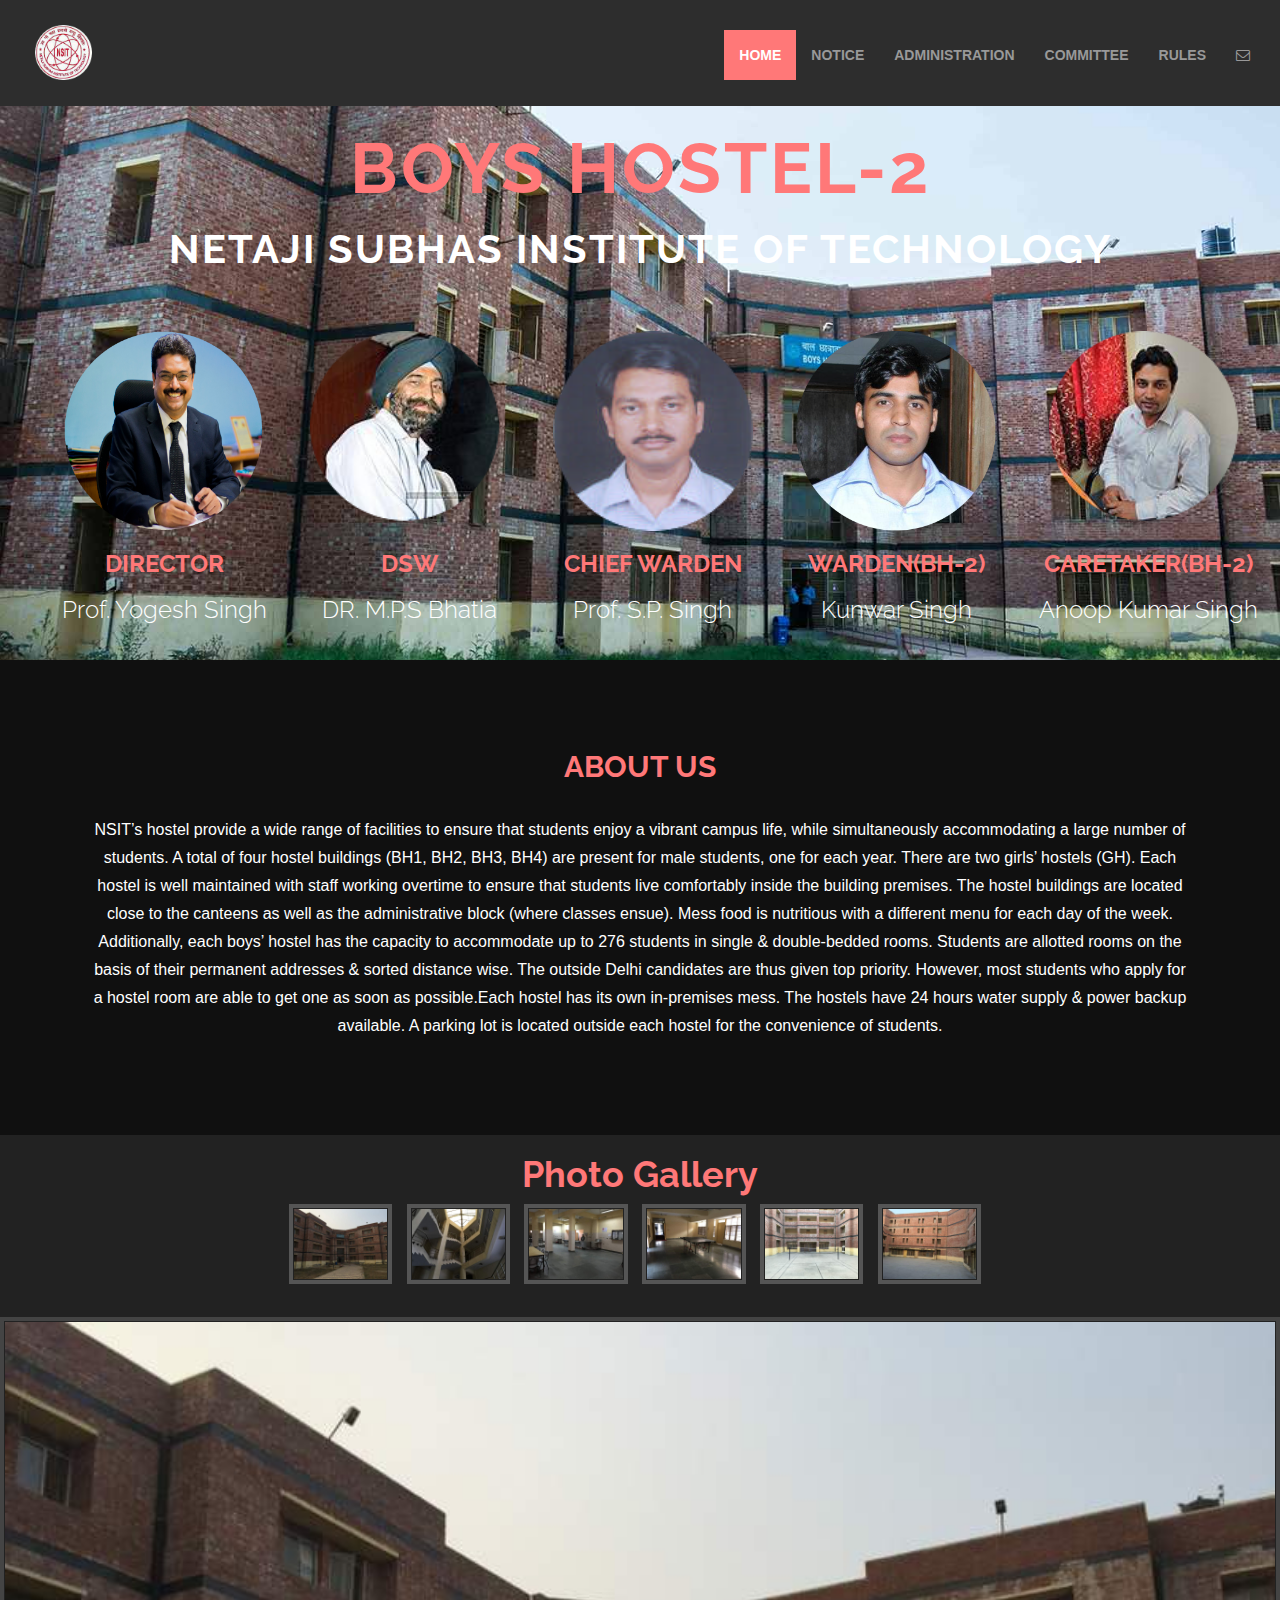
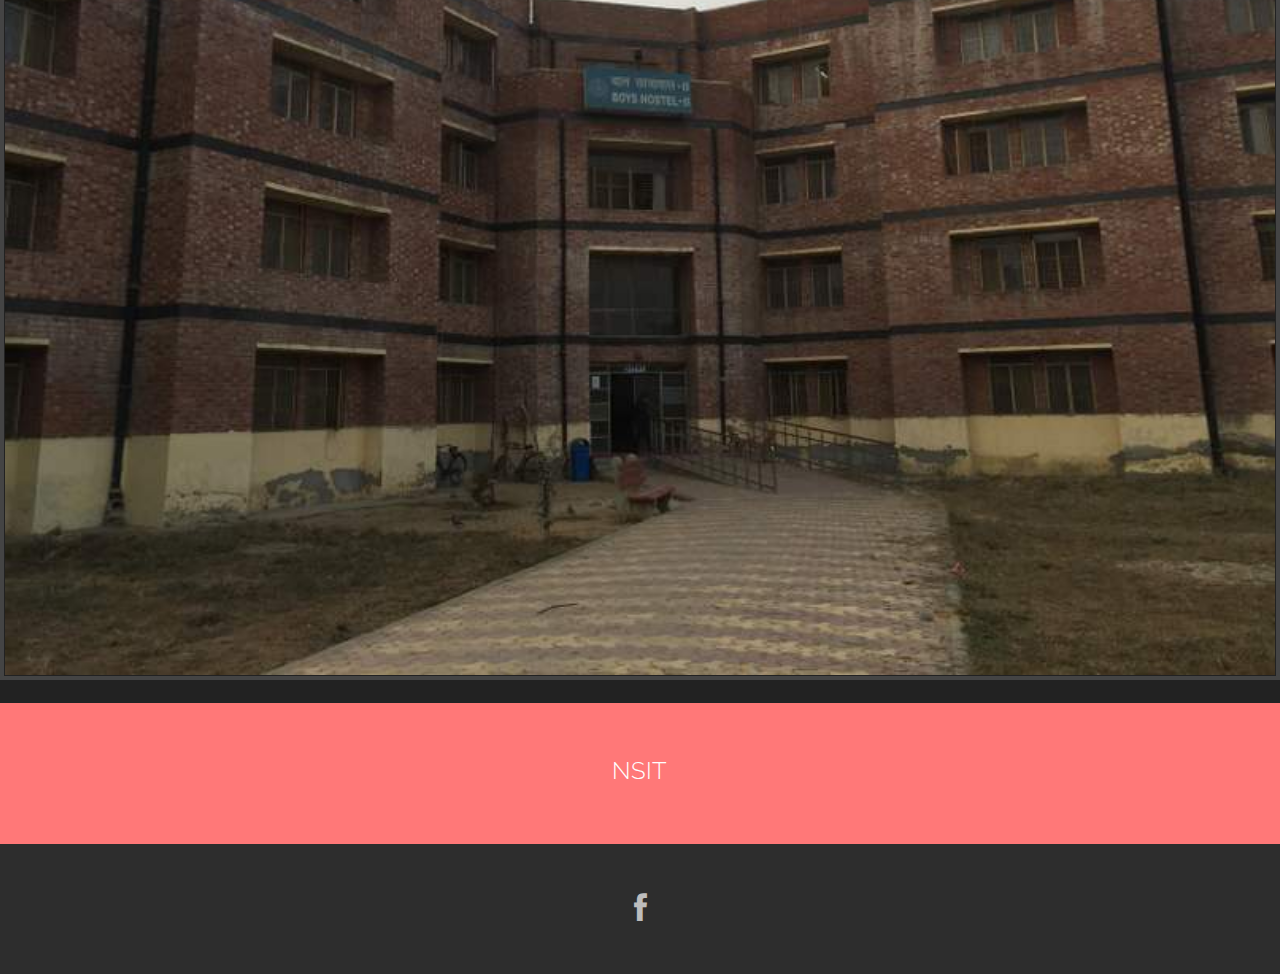
<file: index.html>
<!DOCTYPE html>
<html lang="en">
  <head>
    <meta charset="utf-8">
    <meta http-equiv="X-UA-Compatible" content="IE=edge">
    <meta name="viewport" content="width=device-width, initial-scale=1.0">
    <meta name="description" content="NSIT’s hostel provide a wide range of facilities to ensure that students enjoy a vibrant campus life, while simultaneously accommodating a large number of students. A total of four hostel buildings (BH1, BH2, BH3, BH4) are present for male students, one for each year. There are two girls’ hostels (GH). Each hostel is well maintained with staff working overtime to ensure that students live comfortably inside the building premises. The hostel buildings are located close to the canteens as well as the administrative block (where classes ensue). Mess food is nutritious with a different menu for each day of the week.">
    <meta name="author" content="bh2nsit NSIT">
    <link rel="shortcut icon" href="assets/ico/favicon.png">

    <title>bh2nsit</title>

    <!-- Bootstrap core CSS -->
    <link href="assets/css/bootstrap.css" rel="stylesheet">
    <link href="assets/css/font-awesome.min.css" rel="stylesheet">

    <!-- Custom styles for this template -->
    <link href="assets/css/main.css" rel="stylesheet">


    <!-- HTML5 shim and Respond.js IE8 support of HTML5 elements and media queries -->
    <!--[if lt IE 9]>
      <script src="https://oss.maxcdn.com/libs/html5shiv/3.7.0/html5shiv.js"></script>
      <script src="https://oss.maxcdn.com/libs/respond.js/1.3.0/respond.min.js"></script>
    <![endif]-->
  </head>

  <body>

    <!-- Fixed navbar -->
    <div class="navbar navbar-inverse navbar-fixed-top">
      <div class="container">
        <div class="navbar-header">
          <button type="button" class="navbar-toggle" data-toggle="collapse" data-target=".navbar-collapse">
            <span class="icon-bar"></span>
            <span class="icon-bar"></span>
            <span class="icon-bar"></span>
          </button>
          <a class="navbar-brand" href="index.html"><img class="logo"src="assets/img/logo.jpg"></a>
        </div>
        <div class="navbar-collapse collapse">
          <ul class="nav navbar-nav navbar-right">
            <li class="active"><a href="index.html">HOME</a></li>
            <li><a href="notice.html">NOTICE</a></li>
            <li><a href="administration.html">ADMINISTRATION</a></li>
            <li><a href="committee.html">COMMITTEE</a></li>
            <li><a href="rules.html">RULES</a></li>
            
            <li><a data-toggle="modal" data-target="#myModal" href="#myModal"><i class="fa fa-envelope-o"></i></a></li>
          </ul>
        </div><!--/.nav-collapse -->
      </div>
    </div>

	<div id="headerwrap">
		<div class="container">
			<div class="row centered">
				<div >
				<h1><b>BOYS HOSTEL-2</b></h1>
				<a href="http://www.nsit.ac.in"><h2>Netaji Subhas Institute Of Technology</h2></a>
				<ul class="admin" style="list-style-type:none;">
					<li class="1"><div class="2"><img class="aa"src="assets/img/director.jpg"><h3><b>DIRECTOR</b></h3>
						<h3>Prof. Yogesh Singh</h3>

					</div></li>
					<li class="1"><div class="2"><img class="aa"src="assets/img/dsw.jpg"><h3><b>DSW</b></h3>
						<h3>DR. M.P.S Bhatia</h3>
					</div></li>
					<li class="1"><div class="2"><img class="aa"src="assets/img/chief.jpg"><h3><b>CHIEF WARDEN</b></h3>
						<h3>Prof. S.P. Singh</h3>

					</div></li>
					<li class="1"><div class="2"><img class="aa"src="assets/img/warden.jpg"><h3><b>WARDEN(BH-2)</b></h3>
						<h3>Kunwar Singh</h3>
					</div></li>
					<li class="1"><div class="2"><img class="aa"src="assets/img/care.jpg"><h3><b>CARETAKER(BH-2)</b></h3>
						<h3>Anoop Kumar Singh</h3>
					</div></li>
					
				</ul>	
				</div>
			</div><!-- row -->
		</div><!-- container -->
	</div><!-- headerwrap -->


	

	<!-- PORTFOLIO SECTION -->
	<div id="dg">
		<div class="container">
			<div class="row centered">
				<h2><b>ABOUT US</b></h2>
				<br>
				<p class="parah">NSIT’s hostel provide a wide range of facilities to ensure that students enjoy a vibrant campus life, while simultaneously accommodating a large number of students. A total of four hostel buildings (BH1, BH2, BH3, BH4) are present for male students, one for each year. There are two girls’ hostels (GH). Each hostel is well maintained with staff working overtime to ensure that students live comfortably inside the building premises. The hostel buildings are located close to the canteens as well as the administrative block (where classes ensue). Mess food is nutritious with a different menu for each day of the week.
Additionally, each boys’ hostel has the capacity to accommodate up to 276 students in single & double-bedded rooms. Students are allotted rooms on the basis of their permanent addresses & sorted distance wise. The outside Delhi candidates are thus given top priority. However, most students who apply for a hostel room are able to get one as soon as possible.Each hostel has its own in-premises mess.
The hostels have 24 hours water supply & power backup available. A parking lot is located outside each hostel for the convenience of students.
</p>
			</div><!-- row -->
		</div><!-- container -->
	</div><!-- DG -->

<style type="text/css">
body {
	background: #222;
	color: #eee;
	margin-top: 20px;
	font-family: Arial, "Helvetica Neue", Helvetica, sans-serif;
}
a {
	color: #FFF;
}
a:hover {
	color: yellow;
	text-decoration: underline;
}
.thumbnails img {
	height: 80px;
	border: 4px solid #555;
	padding: 1px;
	margin: 0 10px 10px 0;
}

.thumbnails img:hover {
	border: 4px solid #00ccff;
	cursor:pointer;
}

.preview img {
	border: 4px solid #444;
	padding: 1px;
	width: 800px;
}
</style>
<div class="gallery" align="center">
	<h1><b>Photo Gallery</b></h1>
	

	<div class="thumbnails">
		<img onmouseover="preview.src=img1.src" name="img1" src="images/img1.jpg" alt=""/>
		<img onmouseover="preview.src=img2.src" name="img2" src="images/img2.jpg" alt=""/>
		<img onmouseover="preview.src=img3.src" name="img3" src="images/img3.jpg" alt=""/>
		<img onmouseover="preview.src=img4.src" name="img4" src="images/img4.jpg" alt=""/>
		<img onmouseover="preview.src=img5.src" name="img5" src="images/img5.jpg" alt=""/>
		<img onmouseover="preview.src=img6.src" name="img6" src="images/img6.jpg" alt=""/>
	</div><br/>

	<div style="overflow:auto;"class="preview" align="center">
		<img style="width:100%"name="preview" src="images/img1.jpg" alt=""/>
	</div>
<br>
</div>


	<div id="r">
		<div class="container">
			<div class="row centered">
				<div class="col-lg-8 col-lg-offset-2">
					<h3>NSIT</h3>
					<p></p>
				</div>
			</div><!-- row -->
		</div><!-- container -->
	</div><! -- r wrap -->
	
	
	<!-- FOOTER -->
	<div id="f">
		<div class="container">
			<div class="row centered">
				<a href="https://www.facebook.com/boyshostelnsit/?fref=ts&ref=br_tf"><i class="fa fa-facebook"></i></a>
		
			</div><!-- row -->
		</div><!-- container -->
	</div><!-- Footer -->


	<!-- MODAL FOR CONTACT -->
	<!-- Modal -->
	<div class="modal fade" id="myModal" tabindex="-1" role="dialog" aria-labelledby="myModalLabel" aria-hidden="true">
	  <div class="modal-dialog">
	    <div class="modal-content">
	      <div class="modal-header">
	        <button type="button" class="close" data-dismiss="modal" aria-hidden="true">&times;</button>
	        <h4 class="modal-title" id="myModalLabel">contact us</h4>
	      </div>
	      <div class="modal-body">
		        <div class="row centered">
		        	<p>We are available 24/7, so don't hesitate to contact us.</p>
		        	<p>
		        		Boys Hostel<br/>
						NSIT College<br/>
						Dwarka<br/>
						Delhi-110078
		        	</p>
		        	<div id="mapwrap">
		<iframe height="300" width="100%" frameborder="0" scrolling="no" marginheight="0" marginwidth="0" src="https://www.google.es/maps?t=m&amp;ie=UTF8&amp;ll=28.6123527,77.0345874&amp;spn=67.34552,156.972656&amp;z=16&amp;output=embed"></iframe>
					</div>	
		        </div>
	      </div>
	      <div class="modal-footer">
	        <button type="button" class="btn btn-danger" data-dismiss="modal">Exit</button>
	      </div>
	    </div><!-- /.modal-content -->
	  </div><!-- /.modal-dialog -->
	</div><!-- /.modal -->


    <!-- Bootstrap core JavaScript
    ================================================== -->
    <!-- Placed at the end of the document so the pages load faster -->
    <script src="https://code.jquery.com/jquery-1.10.2.min.js"></script>
    <script src="assets/js/bootstrap.min.js"></script>
  </body>
</html>
</file>
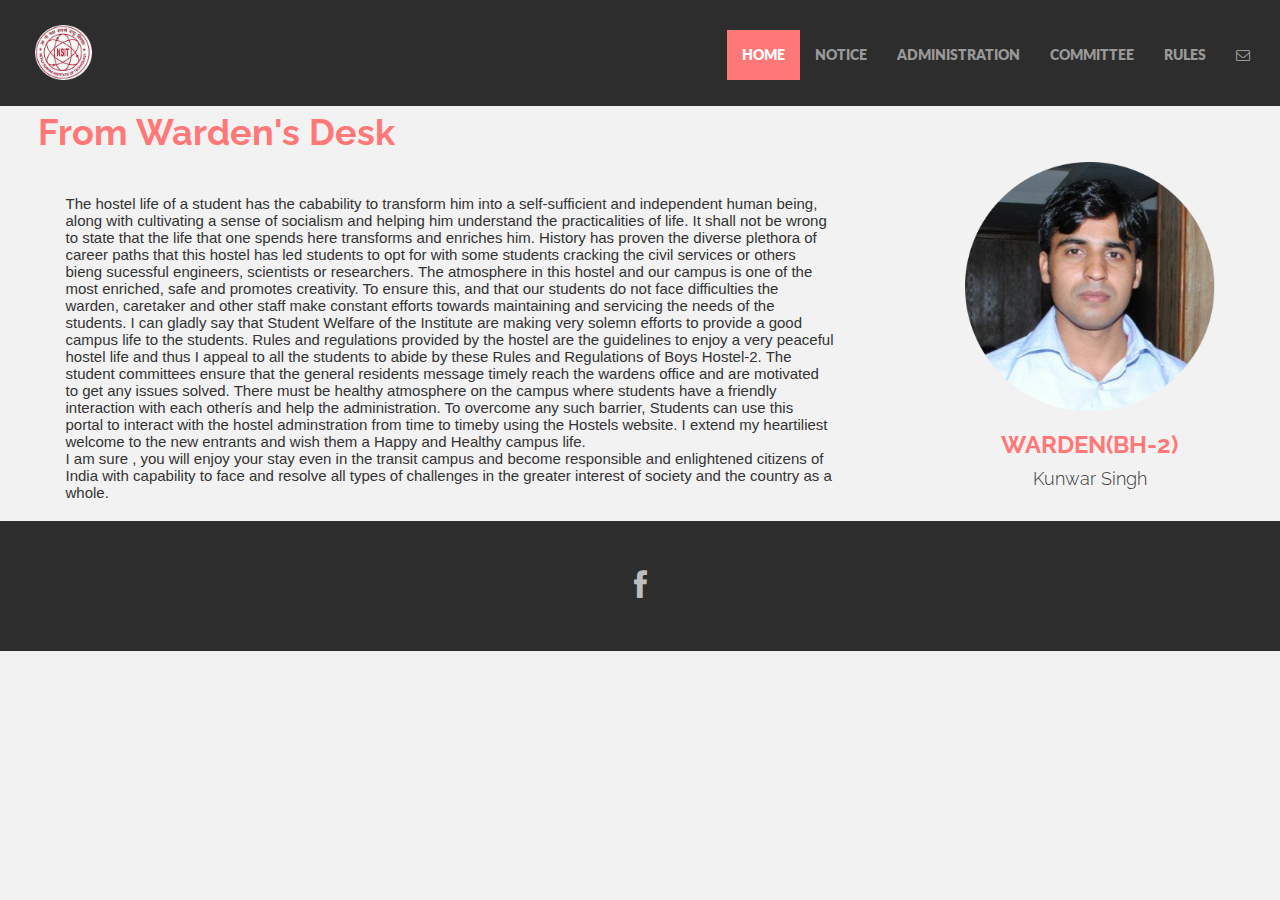
<file: administration.html>
<!DOCTYPE html>
<html lang="en">
  <head>
    <meta charset="utf-8">
    <meta http-equiv="X-UA-Compatible" content="IE=edge">
    <meta name="viewport" content="width=device-width, initial-scale=1.0">
    <meta name="description" content="NSIT’s hostel provide a wide range of facilities to ensure that students enjoy a vibrant campus life, while simultaneously accommodating a large number of students. A total of four hostel buildings (BH1, BH2, BH3, BH4) are present for male students, one for each year. There are two girls’ hostels (GH). Each hostel is well maintained with staff working overtime to ensure that students live comfortably inside the building premises. The hostel buildings are located close to the canteens as well as the administrative block (where classes ensue). Mess food is nutritious with a different menu for each day of the week.">
    <meta name="author" content="bh2nsit NSIT">
    <link rel="shortcut icon" href="assets/ico/favicon.png">

    <title>BOYS HOSTE - 2 - ADMINISTRATION </title>

    <!-- Bootstrap core CSS -->
    <link href="assets/css/bootstrap.css" rel="stylesheet">
    <link href="assets/css/font-awesome.min.css" rel="stylesheet">

    <!-- Custom styles for this template -->
    <link href="assets/css/main.css" rel="stylesheet">


    <!-- HTML5 shim and Respond.js IE8 support of HTML5 elements and media queries -->
    <!--[if lt IE 9]>
      <script src="https://oss.maxcdn.com/libs/html5shiv/3.7.0/html5shiv.js"></script>
      <script src="https://oss.maxcdn.com/libs/respond.js/1.3.0/respond.min.js"></script>
    <![endif]-->
  </head>

  <body>

    <!-- Fixed navbar -->
    <div class="navbar navbar-inverse navbar-fixed-top">
      <div class="container">
        <div class="navbar-header">
          <button type="button" class="navbar-toggle" data-toggle="collapse" data-target=".navbar-collapse">
            <span class="icon-bar"></span>
            <span class="icon-bar"></span>
            <span class="icon-bar"></span>
          </button>
          <a class="navbar-brand" href="index.html"><img class="logo"src="assets/img/logo.jpg"></a>
        </div>
        <div class="navbar-collapse collapse">
          <ul class="nav navbar-nav navbar-right">
            <li class="active"><a href="index.html">HOME</a></li>
            <li><a href="notice.html">NOTICE</a></li>
            <li><a href="administration.html">ADMINISTRATION</a></li>
            <li><a href="committee.html">COMMITTEE</a></li>
            <li><a href="rules.html">RULES</a></li>
            <li><a data-toggle="modal" data-target="#myModal" href="#myModal"><i class="fa fa-envelope-o"></i></a></li>
          </ul>
        </div><!--/.nav-collapse -->
      </div>
    </div>
<br>
<div class="m">
  <h1 style="padding-left:3%;"><b>From Warden's Desk</b></h1>
<ul class="heaa" style="padding:0px;"><li class="hea"><br><h4 style="font:menu; font-size:15px;">
The hostel life of a student has the cabability to transform him into a self-sufficient and independent human being, along with cultivating a sense of socialism and helping him understand the practicalities of life. It shall not be wrong to state that the life that one spends here transforms and enriches him. History has proven the diverse plethora of career paths that this hostel has led students to opt for with some students cracking the civil services or others bieng sucessful engineers, scientists or researchers. The atmosphere in this hostel and our campus is one of the most enriched, safe and promotes creativity. To ensure this, and that our students do not face difficulties the warden, caretaker and other staff make constant efforts towards maintaining and servicing the needs of the students. I can gladly say that Student Welfare of the Institute are making very solemn efforts to provide a good campus life to the students. Rules and regulations provided by the hostel are the guidelines to enjoy a very peaceful hostel life and thus I appeal to all the students to abide by these Rules and Regulations of Boys Hostel-2. The student committees ensure that the general residents message timely reach the wardens office and are motivated to get any issues solved. There must be healthy atmosphere on the campus where students have a friendly interaction with each otherís and help the administration. To overcome any such barrier, Students can use this portal to interact with the hostel adminstration from time to timeby using the Hostels website. I extend my heartiliest welcome to the new entrants and wish them a Happy and Healthy campus life.<br>
I am sure , you will enjoy your stay even in the transit campus and become responsible and enlightened citizens of India with capability to face and resolve all types of challenges in the greater interest of society and the country as a whole.

</h4></li>
<li class="text-center"><img style="width:250px;" src="assets/img/warden.jpg"><h3><b>WARDEN(BH-2)</b></h3>
            <h4>Kunwar Singh</h4></li>
</ul>
</div>
	<!-- FOOTER -->
	<div id="f">
		<div class="container">
			<div class="row centered">
				<a href="https://www.facebook.com/boyshostelnsit/?fref=ts&ref=br_tf"><i class="fa fa-facebook"></i></a>
		
			</div><!-- row -->
		</div><!-- container -->
	</div><!-- Footer -->


	<!-- MODAL FOR CONTACT -->
	<!-- Modal -->
	<div class="modal fade" id="myModal" tabindex="-1" role="dialog" aria-labelledby="myModalLabel" aria-hidden="true">
	  <div class="modal-dialog">
	    <div class="modal-content">
	      <div class="modal-header">
	        <button type="button" class="close" data-dismiss="modal" aria-hidden="true">&times;</button>
	        <h4 class="modal-title" id="myModalLabel">contact us</h4>
	      </div>
	      <div class="modal-body">
		        <div class="row centered">
		        	<p>We are available 24/7, so don't hesitate to contact us.</p>
		        	<p>
		        		Boys Hostel<br/>
						NSIT College<br/>
						Dwarka<br/>
						Delhi-110078
		        	</p>
		        	<div id="mapwrap">
		<iframe height="300" width="100%" frameborder="0" scrolling="no" marginheight="0" marginwidth="0" src="https://www.google.es/maps?t=m&amp;ie=UTF8&amp;ll=28.6123527,77.0345874&amp;spn=67.34552,156.972656&amp;z=16&amp;output=embed"></iframe>
					</div>	
		        </div>
	      </div>
	      <div class="modal-footer">
	        <button type="button" class="btn btn-danger" data-dismiss="modal">Exit</button>
	      </div>
	    </div><!-- /.modal-content -->
	  </div><!-- /.modal-dialog -->
	</div><!-- /.modal -->


    <!-- Bootstrap core JavaScript
    ================================================== -->
    <!-- Placed at the end of the document so the pages load faster -->
    <script src="https://code.jquery.com/jquery-1.10.2.min.js"></script>
    <script src="assets/js/bootstrap.min.js"></script>
  </body>
</html>
</file>
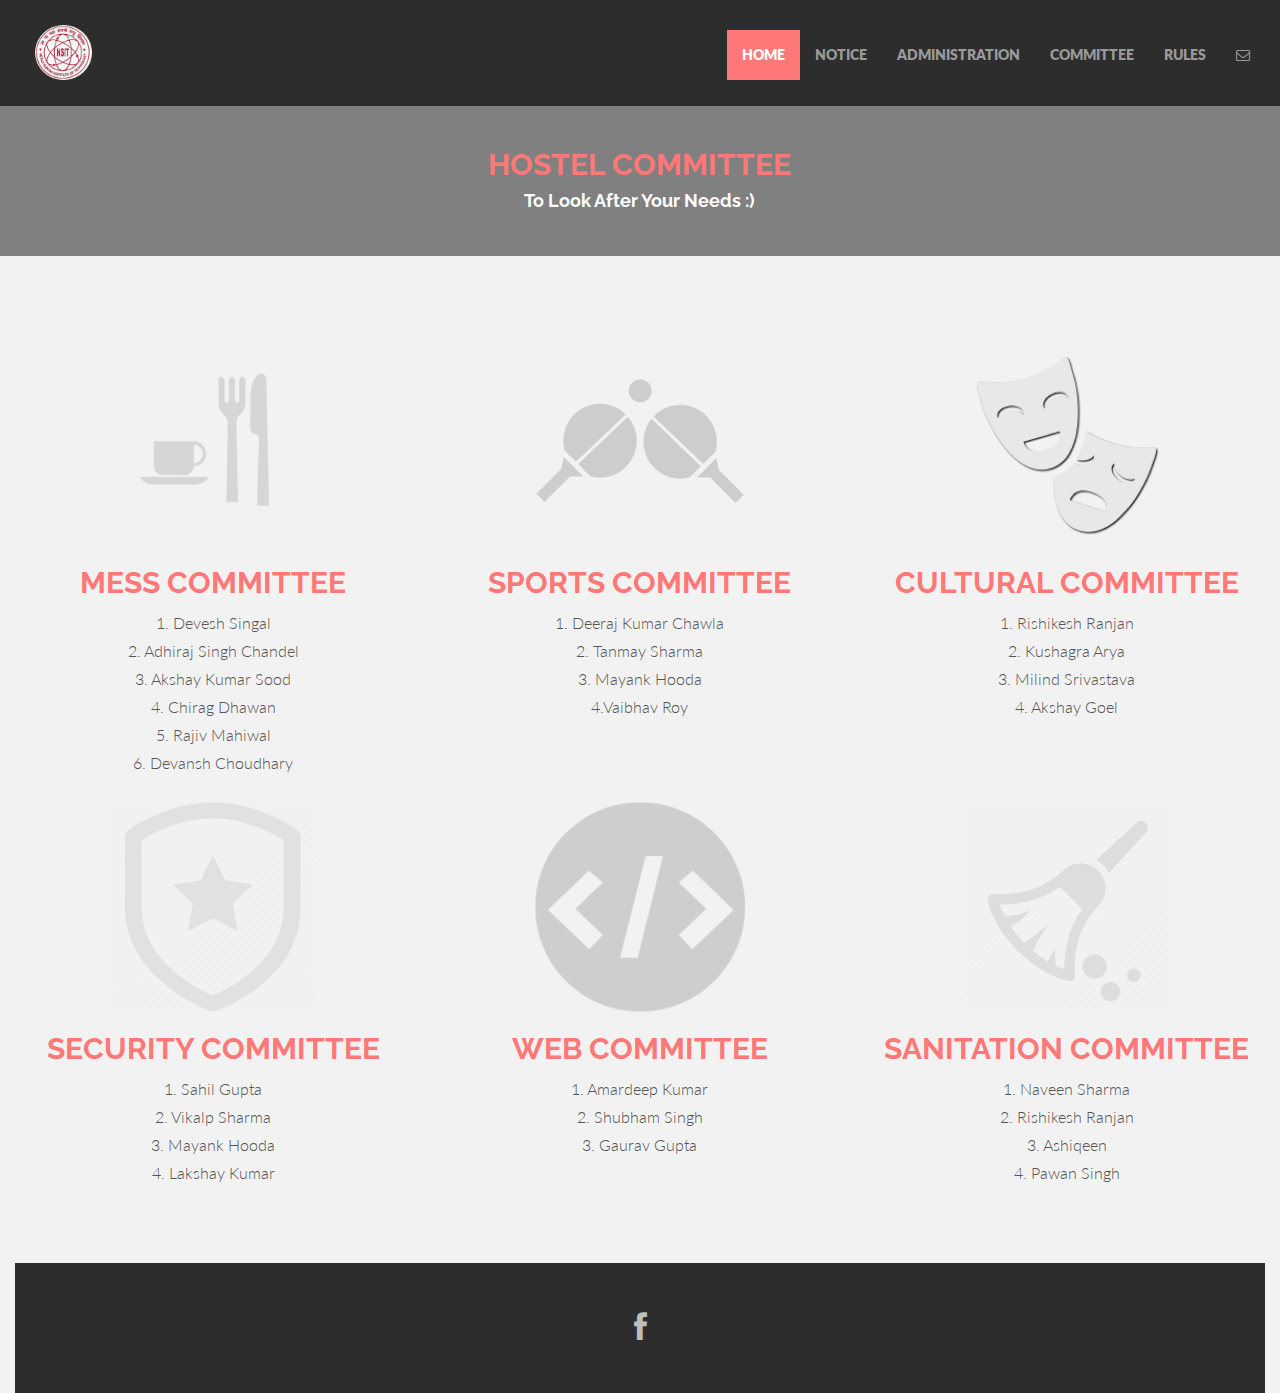
<file: committee.html>
<!DOCTYPE html>
<html lang="en">
  <head>
    <meta charset="utf-8">
    <meta http-equiv="X-UA-Compatible" content="IE=edge">
    <meta name="viewport" content="width=device-width, initial-scale=1.0">
    <meta name="description" content="NSIT’s hostel provide a wide range of facilities to ensure that students enjoy a vibrant campus life, while simultaneously accommodating a large number of students. A total of four hostel buildings (BH1, BH2, BH3, BH4) are present for male students, one for each year. There are two girls’ hostels (GH). Each hostel is well maintained with staff working overtime to ensure that students live comfortably inside the building premises. The hostel buildings are located close to the canteens as well as the administrative block (where classes ensue). Mess food is nutritious with a different menu for each day of the week.">
    <meta name="author" content="bh2nsit NSIT">
    <link rel="shortcut icon" href="assets/ico/favicon.png">

    <title>bh2nsit - COMMITTEE</title>

    <!-- Bootstrap core CSS -->
    <link href="assets/css/bootstrap.css" rel="stylesheet">
    <link href="assets/css/font-awesome.min.css" rel="stylesheet">

    <!-- Custom styles for this template -->
    <link href="assets/css/main.css" rel="stylesheet">


    <!-- HTML5 shim and Respond.js IE8 support of HTML5 elements and media queries -->
    <!--[if lt IE 9]>
      <script src="https://oss.maxcdn.com/libs/html5shiv/3.7.0/html5shiv.js"></script>
      <script src="https://oss.maxcdn.com/libs/respond.js/1.3.0/respond.min.js"></script>
    <![endif]-->
  </head>

  <body>

    <!-- Fixed navbar -->
    <div class="navbar navbar-inverse navbar-fixed-top">
      <div class="container">
        <div class="navbar-header">
          <button type="button" class="navbar-toggle" data-toggle="collapse" data-target=".navbar-collapse">
            <span class="icon-bar"></span>
            <span class="icon-bar"></span>
            <span class="icon-bar"></span>
          </button>
          <a class="navbar-brand" href="index.html"><img class="logo"src="assets/img/logo.jpg"></a>
        </div>
        <div class="navbar-collapse collapse">
          <ul class="nav navbar-nav navbar-right">
            <li class="active"><a href="index.html">HOME</a></li>
            <li><a href="notice.html">NOTICE</a></li>
            <li><a href="administration.html">ADMINISTRATION</a></li>
            <li><a href="committee.html">COMMITTEE</a></li>
            <li><a href="rules.html">RULES</a></li>
            <li><a data-toggle="modal" data-target="#myModal" href="#myModal"><i class="fa fa-envelope-o"></i></a></li>
          </ul>
        </div><!--/.nav-collapse -->
      </div>
    </div>
<br>
<div id="blue">
    <div class="container">
      <div class="row centered">
        <div class="col-lg-8 col-lg-offset-2">
        <h2><b>HOSTEL COMMITTEE</b></h2>
        <h4>To Look After Your Needs :)</h4>
        </div>
      </div><!-- row -->
    </div><!-- container -->
  </div><!-- blue wrap -->


  <div class="container w">
    <div class="row centered">
      <br><br>
      <div class="col-lg-4">
        <img class="pic" src="assets/img/3.png">
        <h2><b>MESS COMMITTEE</b></h2>
        <p>1. Devesh Singal<br>2. Adhiraj Singh Chandel<br>3. Akshay Kumar Sood<br>4. Chirag Dhawan<br>5. Rajiv Mahiwal<br>6. Devansh Choudhary</p>
      </div><!-- col-lg-4 -->

      <div class="col-lg-4">
        <img class="pic"src="assets/img/5.png">
        <h2><b>SPORTS COMMITTEE</b></h2>
        <p>1. Deeraj Kumar Chawla<br>2. Tanmay Sharma<br>3. Mayank Hooda<br>4.Vaibhav Roy<br><br><br></p>
      </div><!-- col-lg-4 -->

      <div class="col-lg-4">
        <img class="pic"src="assets/img/6.png">
        <h2><b>CULTURAL COMMITTEE</b></h2>
        <p>1. Rishikesh Ranjan<br>2. Kushagra Arya<br>3. Milind Srivastava<br>4. Akshay Goel<br><br><br></p>
      </div><!-- col-lg-4 -->
       <div class="col-lg-4">
        <img class="pic"src="assets/img/4.png">
        <h2><b>SECURITY COMMITTEE</b></h2>
        <p>1. Sahil Gupta<br>2. Vikalp Sharma<br>3. Mayank Hooda<br>4. Lakshay Kumar<br><br></p>
      </div><!-- col-lg-4 -->
       <div class="col-lg-4">
        <img class="pic"src="assets/img/1.png">
        <h2><b>WEB COMMITTEE</b></h2>
        <p>1. Amardeep Kumar<br>2. Shubham Singh<br>3. Gaurav Gupta<br><br></p>
      </div><!-- col-lg-4 -->
       <div class="col-lg-4">
        <img class="pic"src="assets/img/2.png">
        <h2><b>SANITATION COMMITTEE</b></h2>
        <p>1. Naveen Sharma<br>2. Rishikesh Ranjan<br>3. Ashiqeen<br>4. Pawan Singh<br><br></p>
      </div><!-- col-lg-4 -->



    </div><!-- row -->
    <br>
    

	<!-- FOOTER -->
	<div id="f">
		<div class="container">
			<div class="row centered">
				<a href="https://www.facebook.com/boyshostelnsit/?fref=ts&ref=br_tf"><i class="fa fa-facebook"></i></a>
		
			</div><!-- row -->
		</div><!-- container -->
	</div><!-- Footer -->


	<!-- MODAL FOR CONTACT -->
	<!-- Modal -->
	<div class="modal fade" id="myModal" tabindex="-1" role="dialog" aria-labelledby="myModalLabel" aria-hidden="true">
	  <div class="modal-dialog">
	    <div class="modal-content">
	      <div class="modal-header">
	        <button type="button" class="close" data-dismiss="modal" aria-hidden="true">&times;</button>
	        <h4 class="modal-title" id="myModalLabel">contact us</h4>
	      </div>
	      <div class="modal-body">
		        <div class="row centered">
		        	<p>We are available 24/7, so don't hesitate to contact us.</p>
		        	<p>
		        		Boys Hostel<br/>
						NSIT College<br/>
						Dwarka<br/>
						Delhi-110078
		        	</p>
		        	<div id="mapwrap">
		<iframe height="300" width="100%" frameborder="0" scrolling="no" marginheight="0" marginwidth="0" src="https://www.google.es/maps?t=m&amp;ie=UTF8&amp;ll=28.6123527,77.0345874&amp;spn=67.34552,156.972656&amp;z=16&amp;output=embed"></iframe>
					</div>	
		        </div>
	      </div>
	      <div class="modal-footer">
	        <button type="button" class="btn btn-danger" data-dismiss="modal">Exit</button>
	      </div>
	    </div><!-- /.modal-content -->
	  </div><!-- /.modal-dialog -->
	</div><!-- /.modal -->


    <!-- Bootstrap core JavaScript
    ================================================== -->
    <!-- Placed at the end of the document so the pages load faster -->
    <script src="https://code.jquery.com/jquery-1.10.2.min.js"></script>
    <script src="assets/js/bootstrap.min.js"></script>
  </body>
</html>
</file>
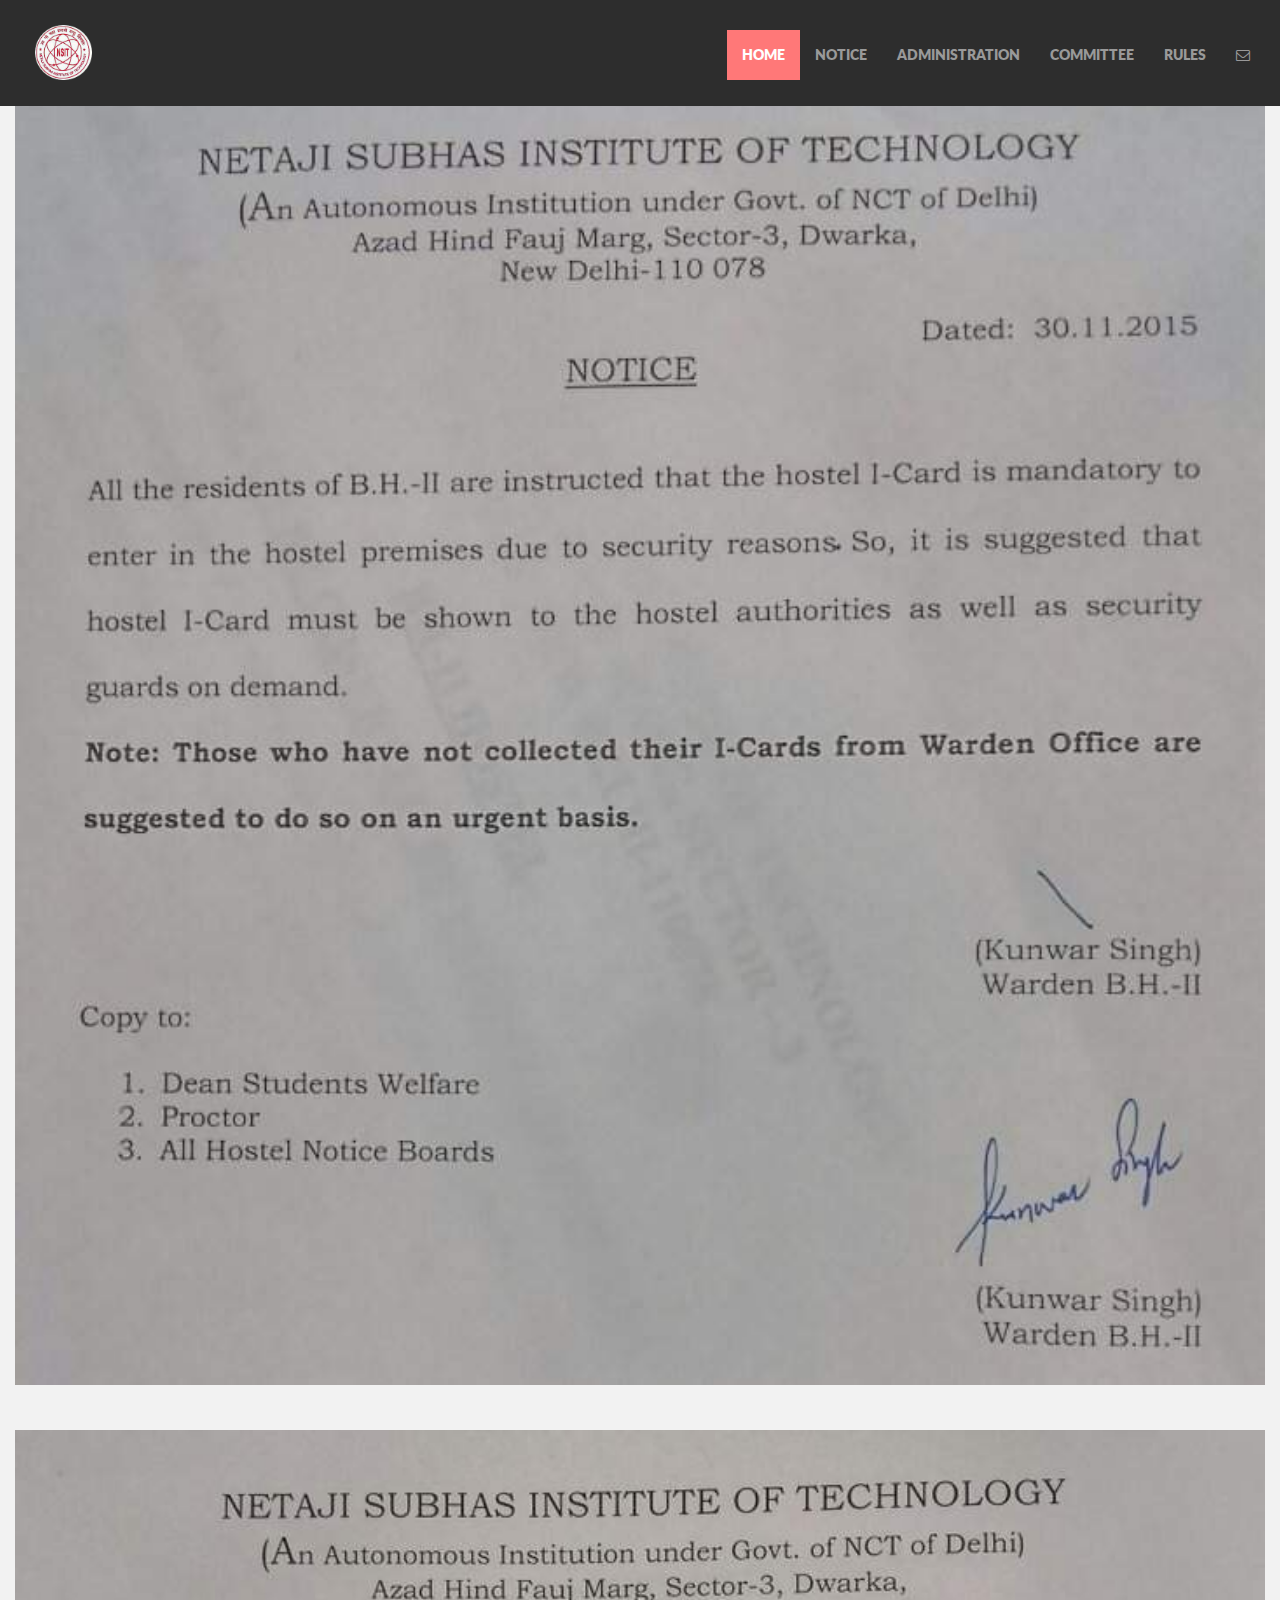
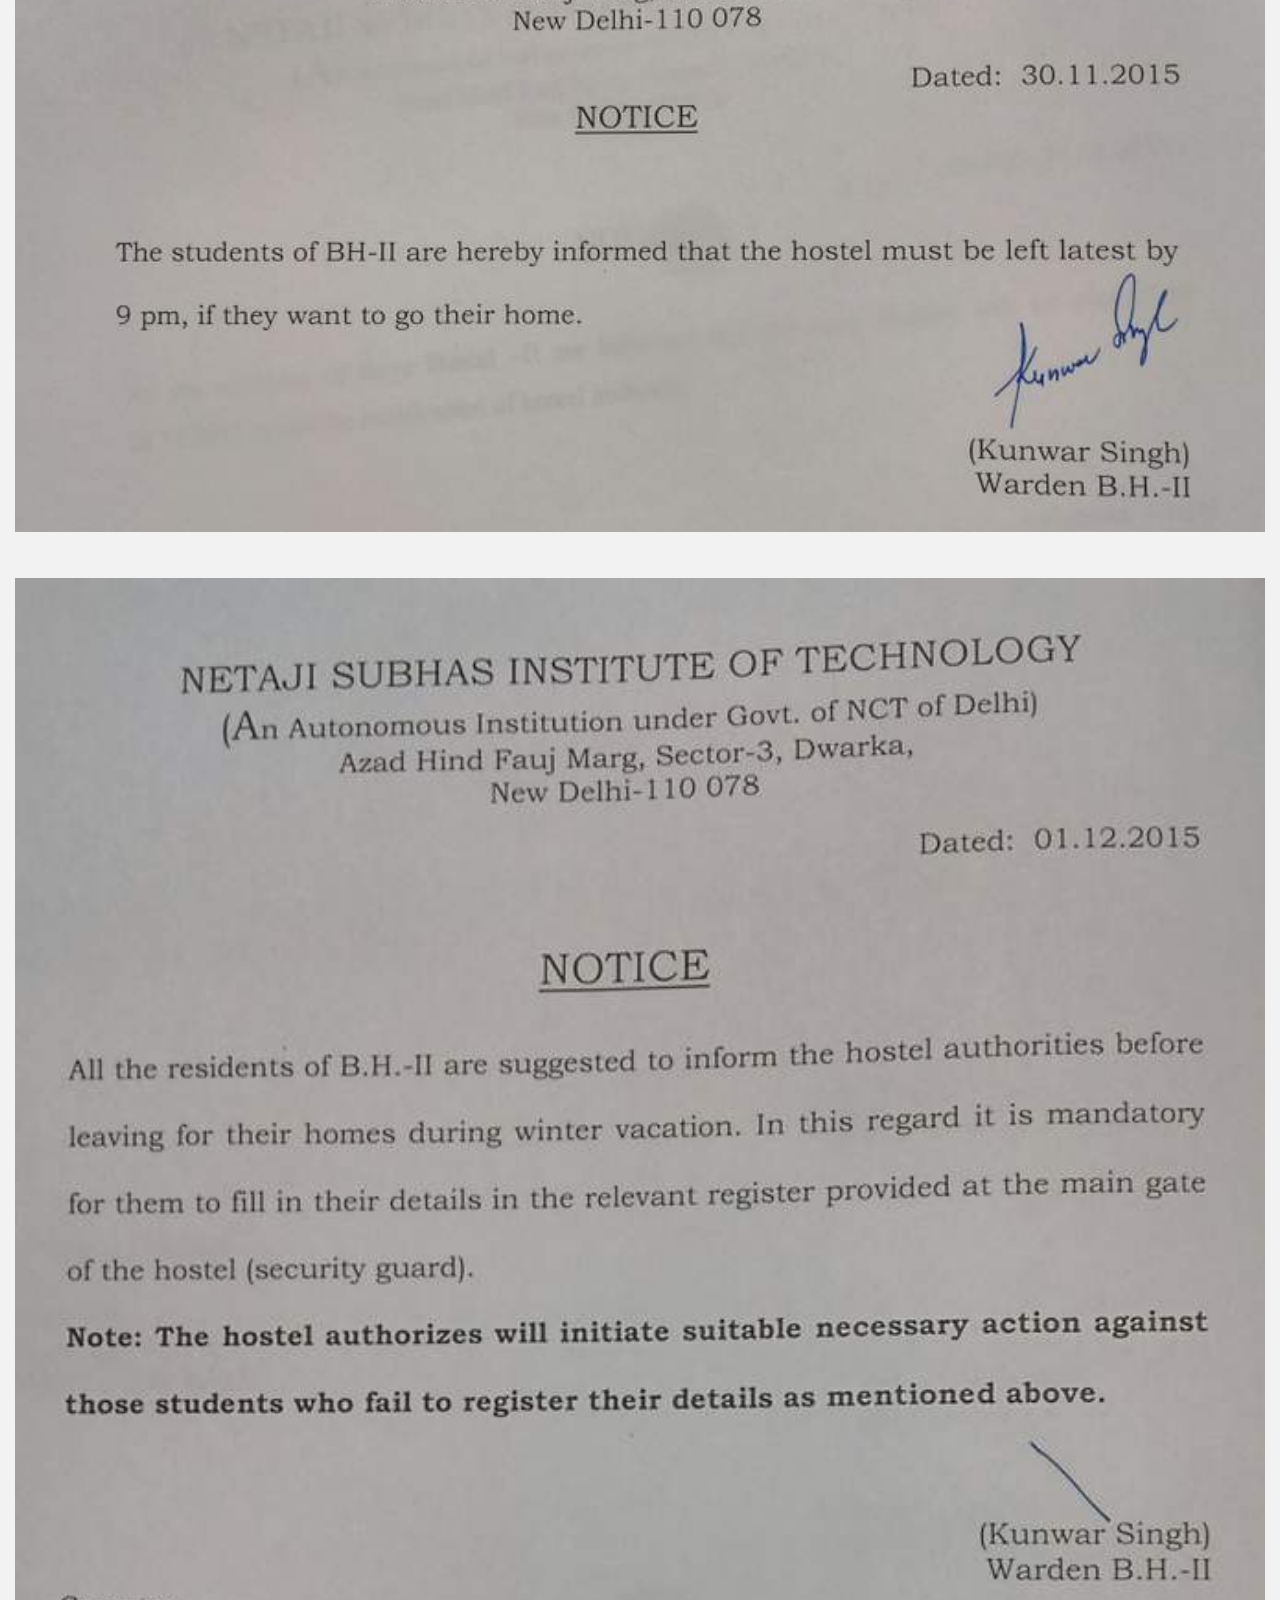
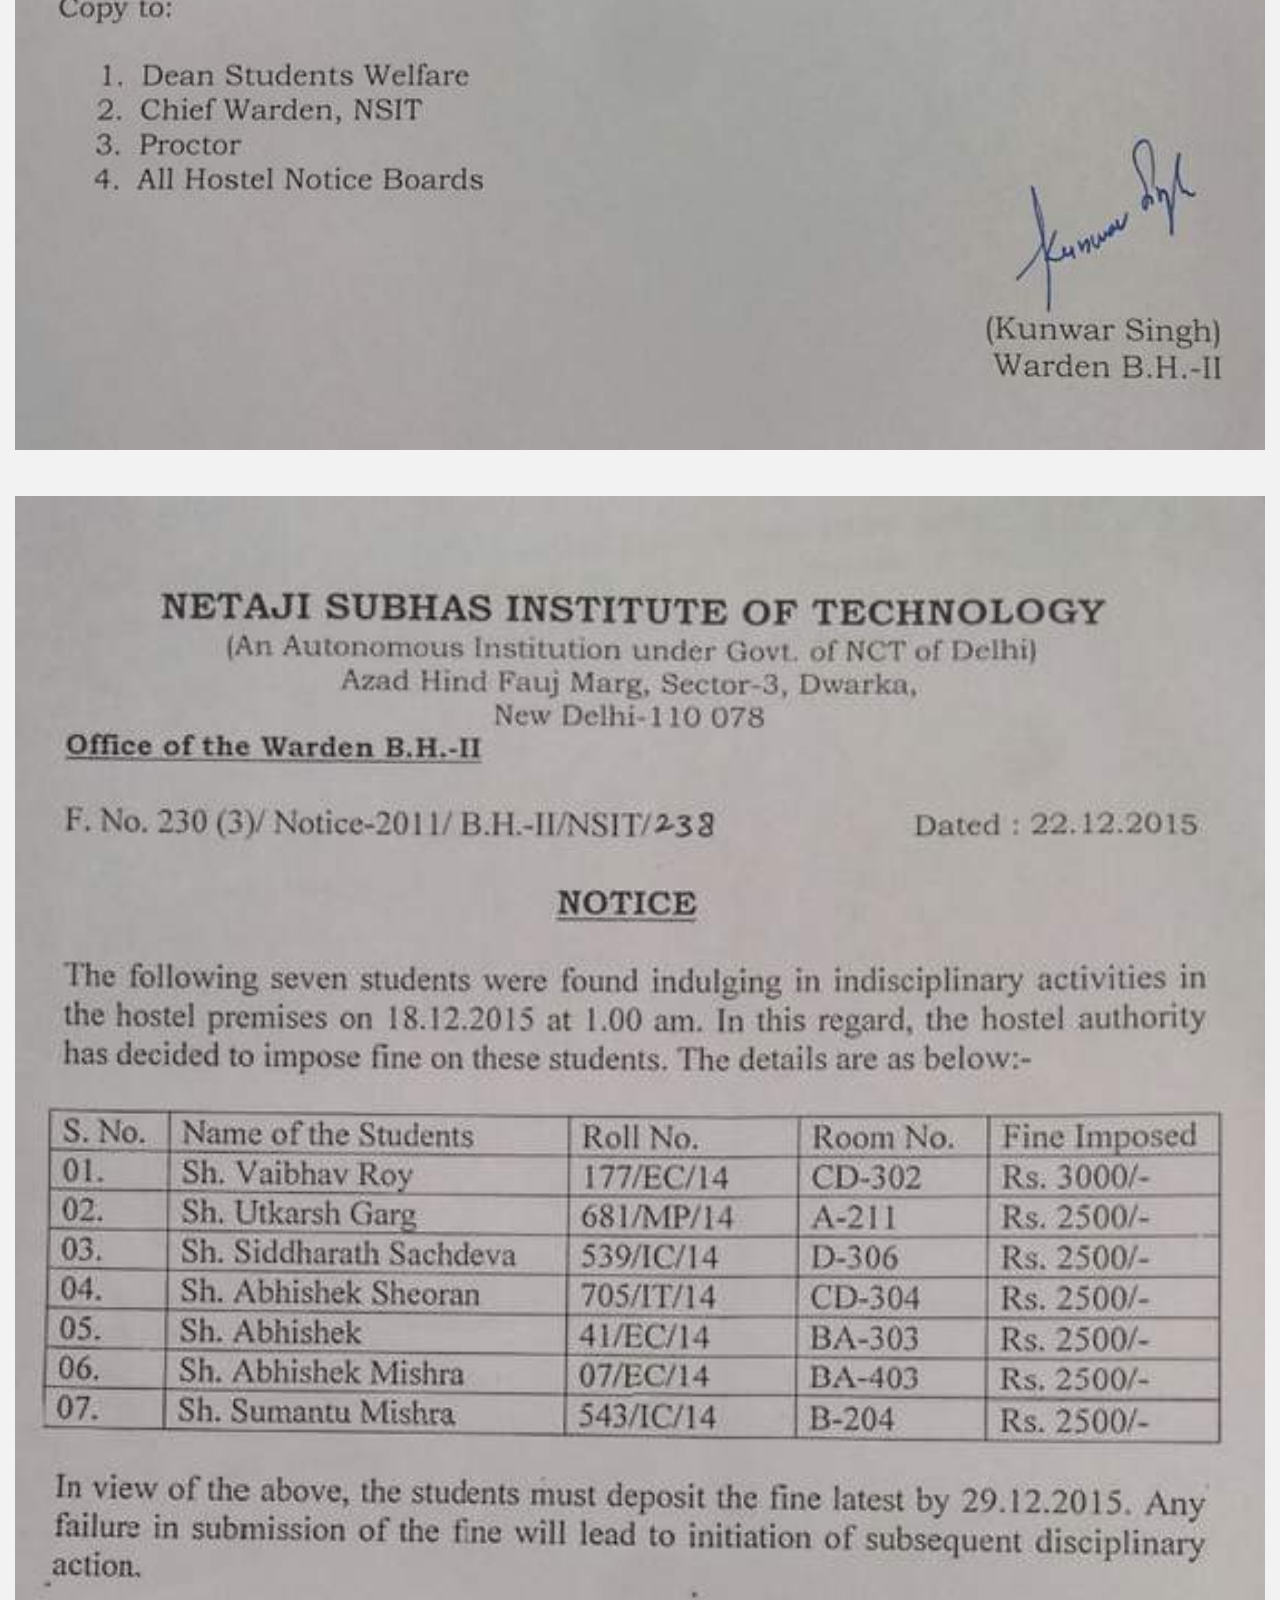
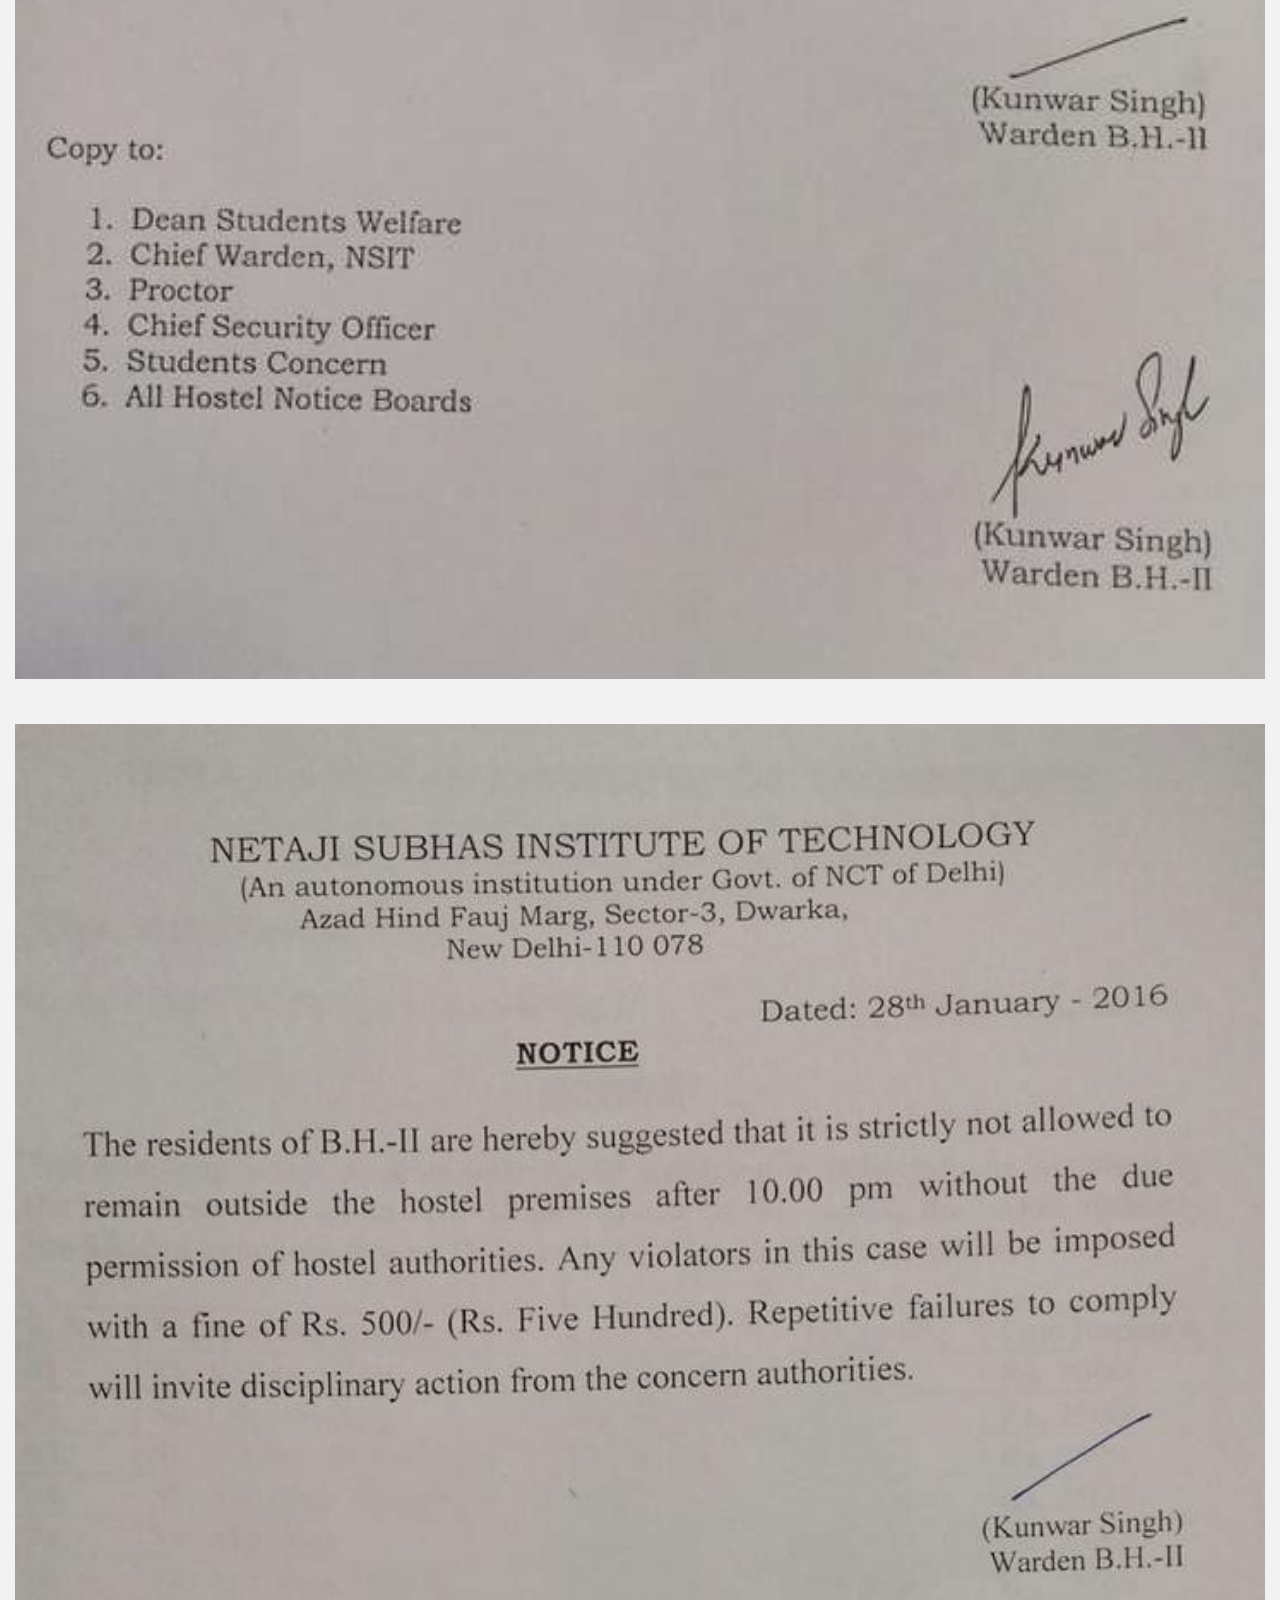
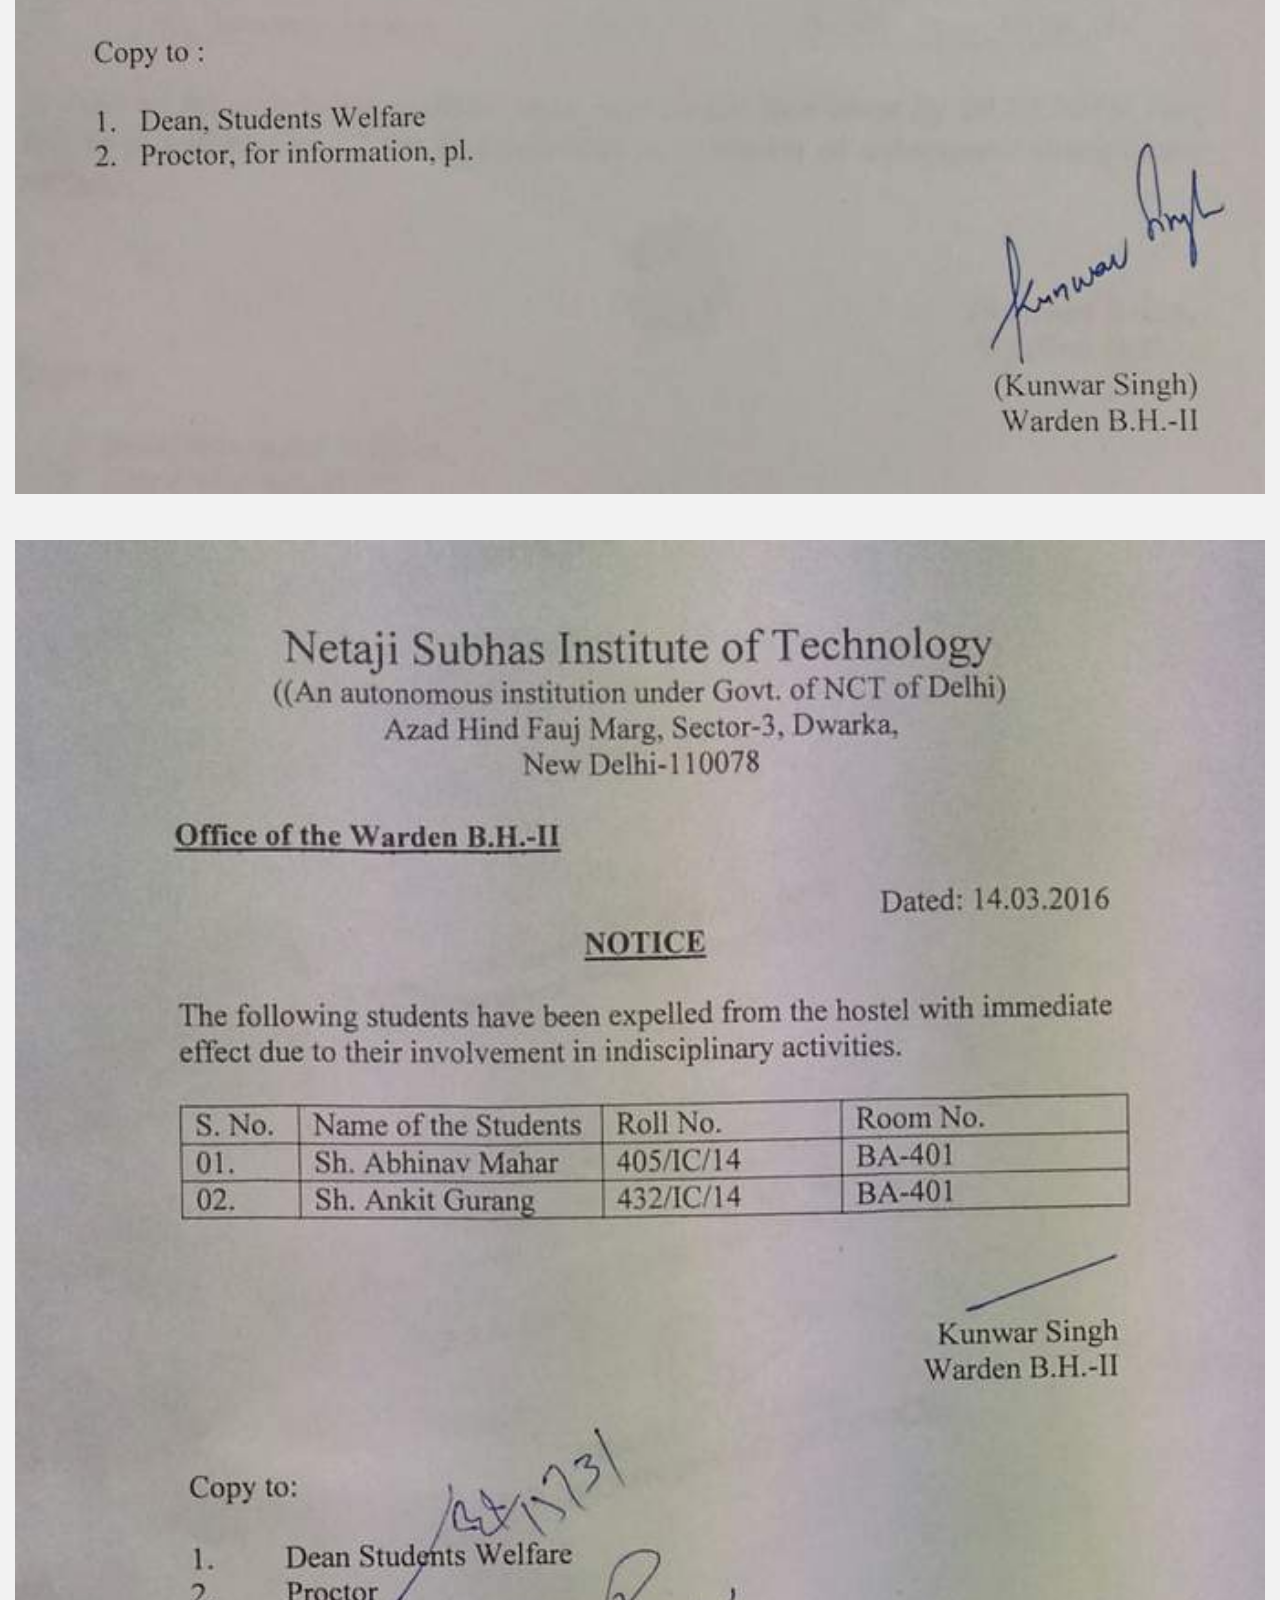
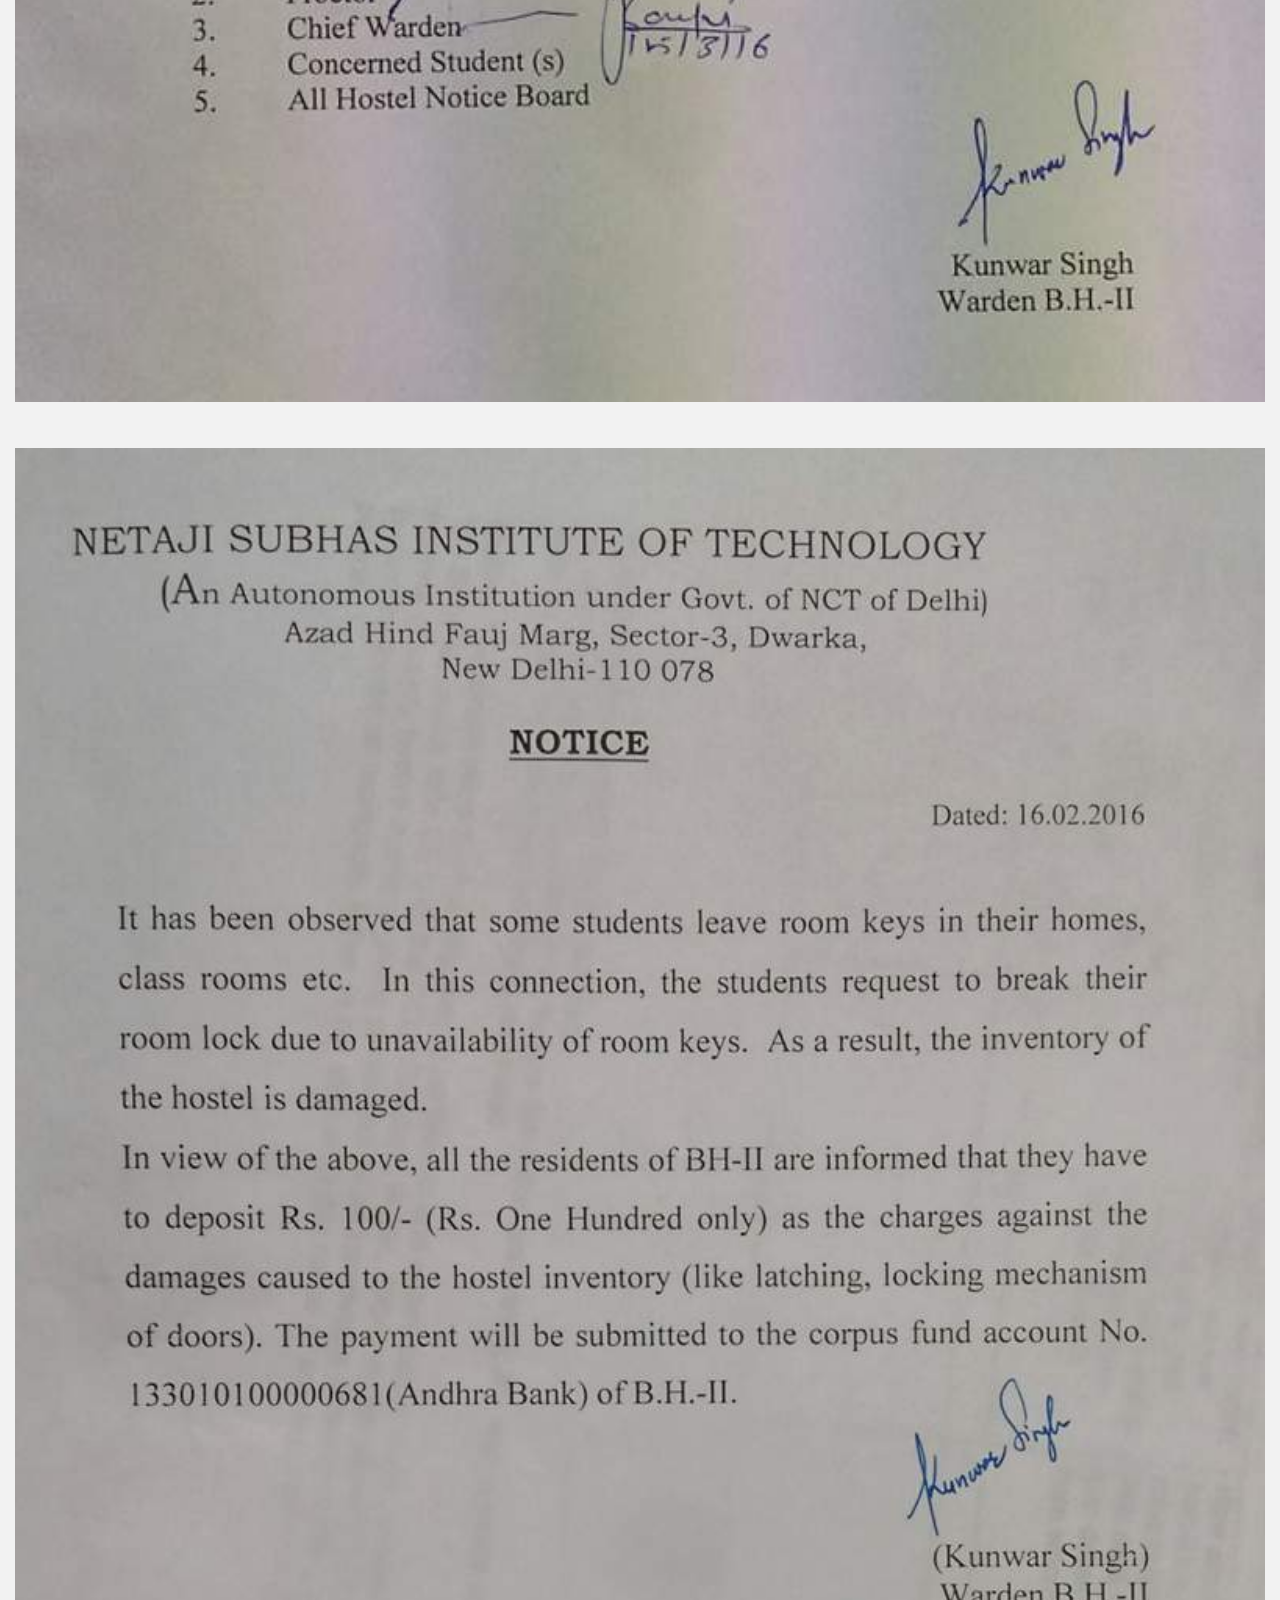
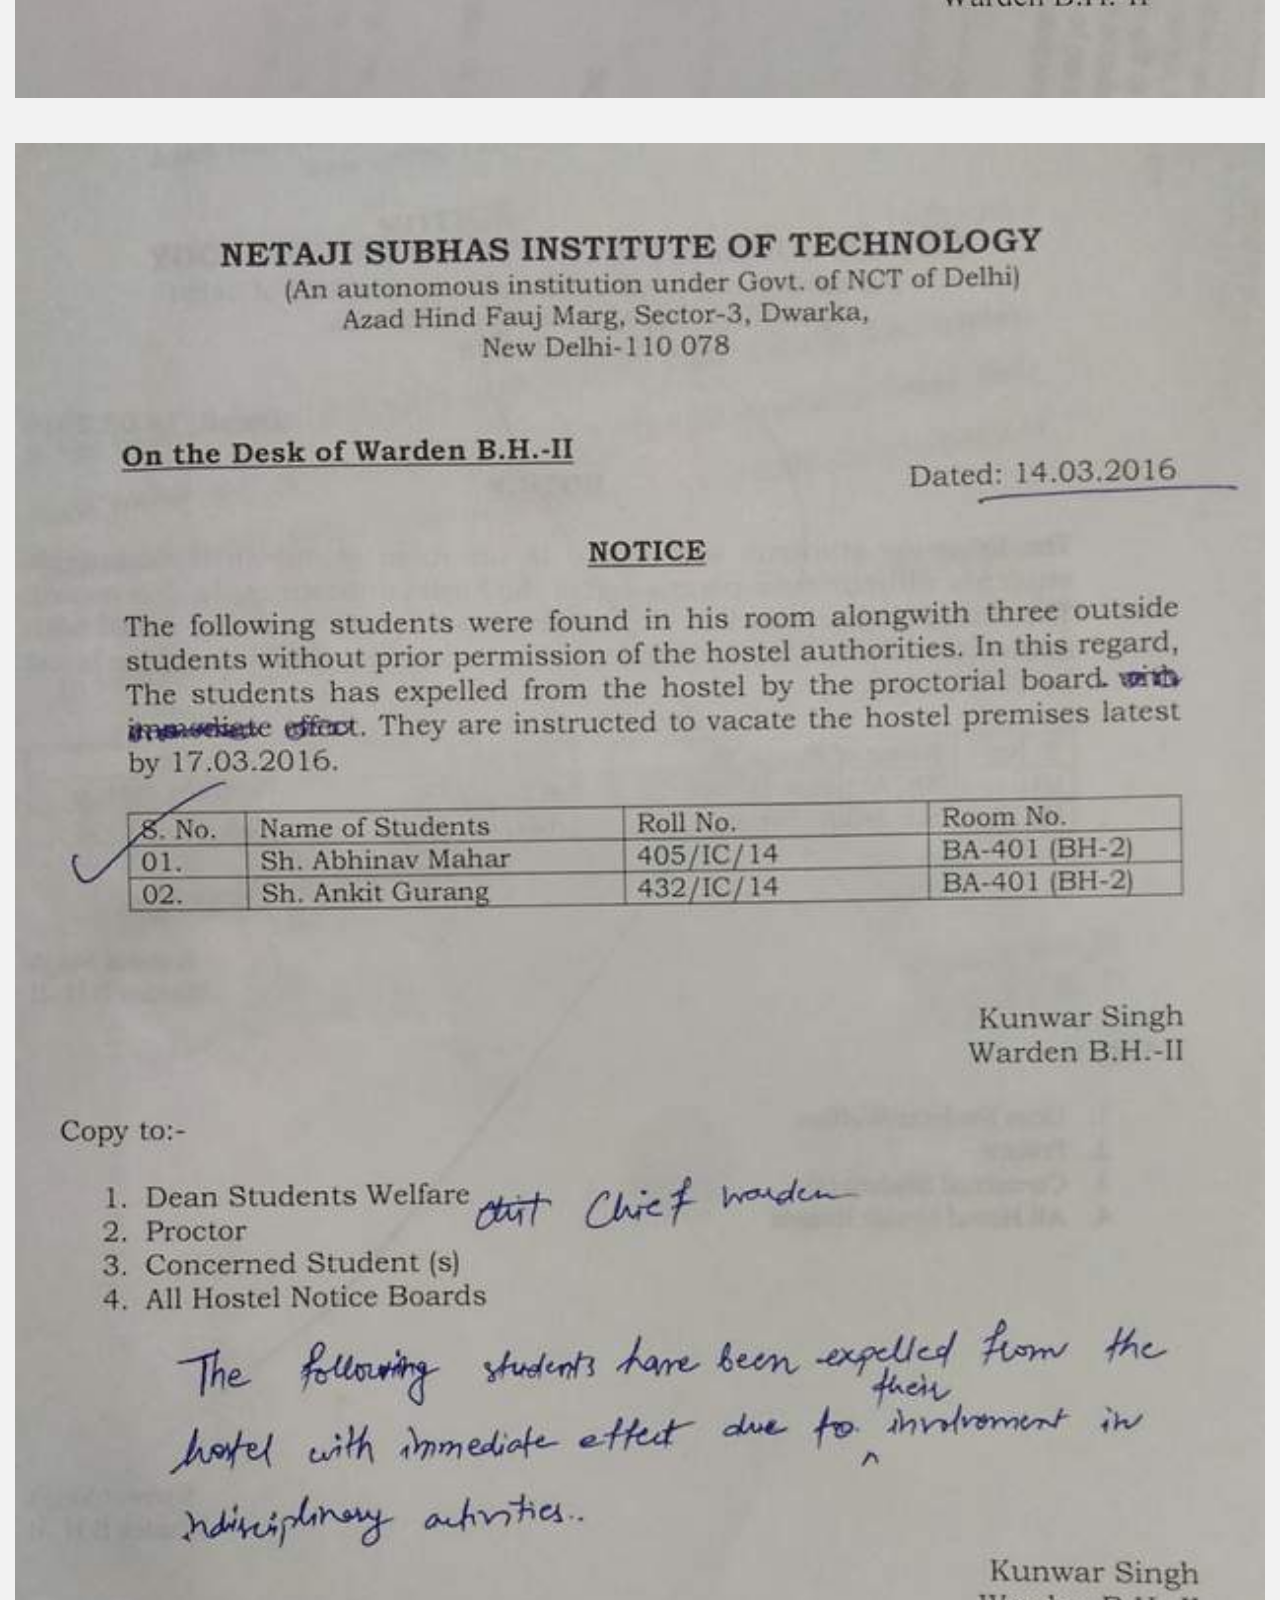
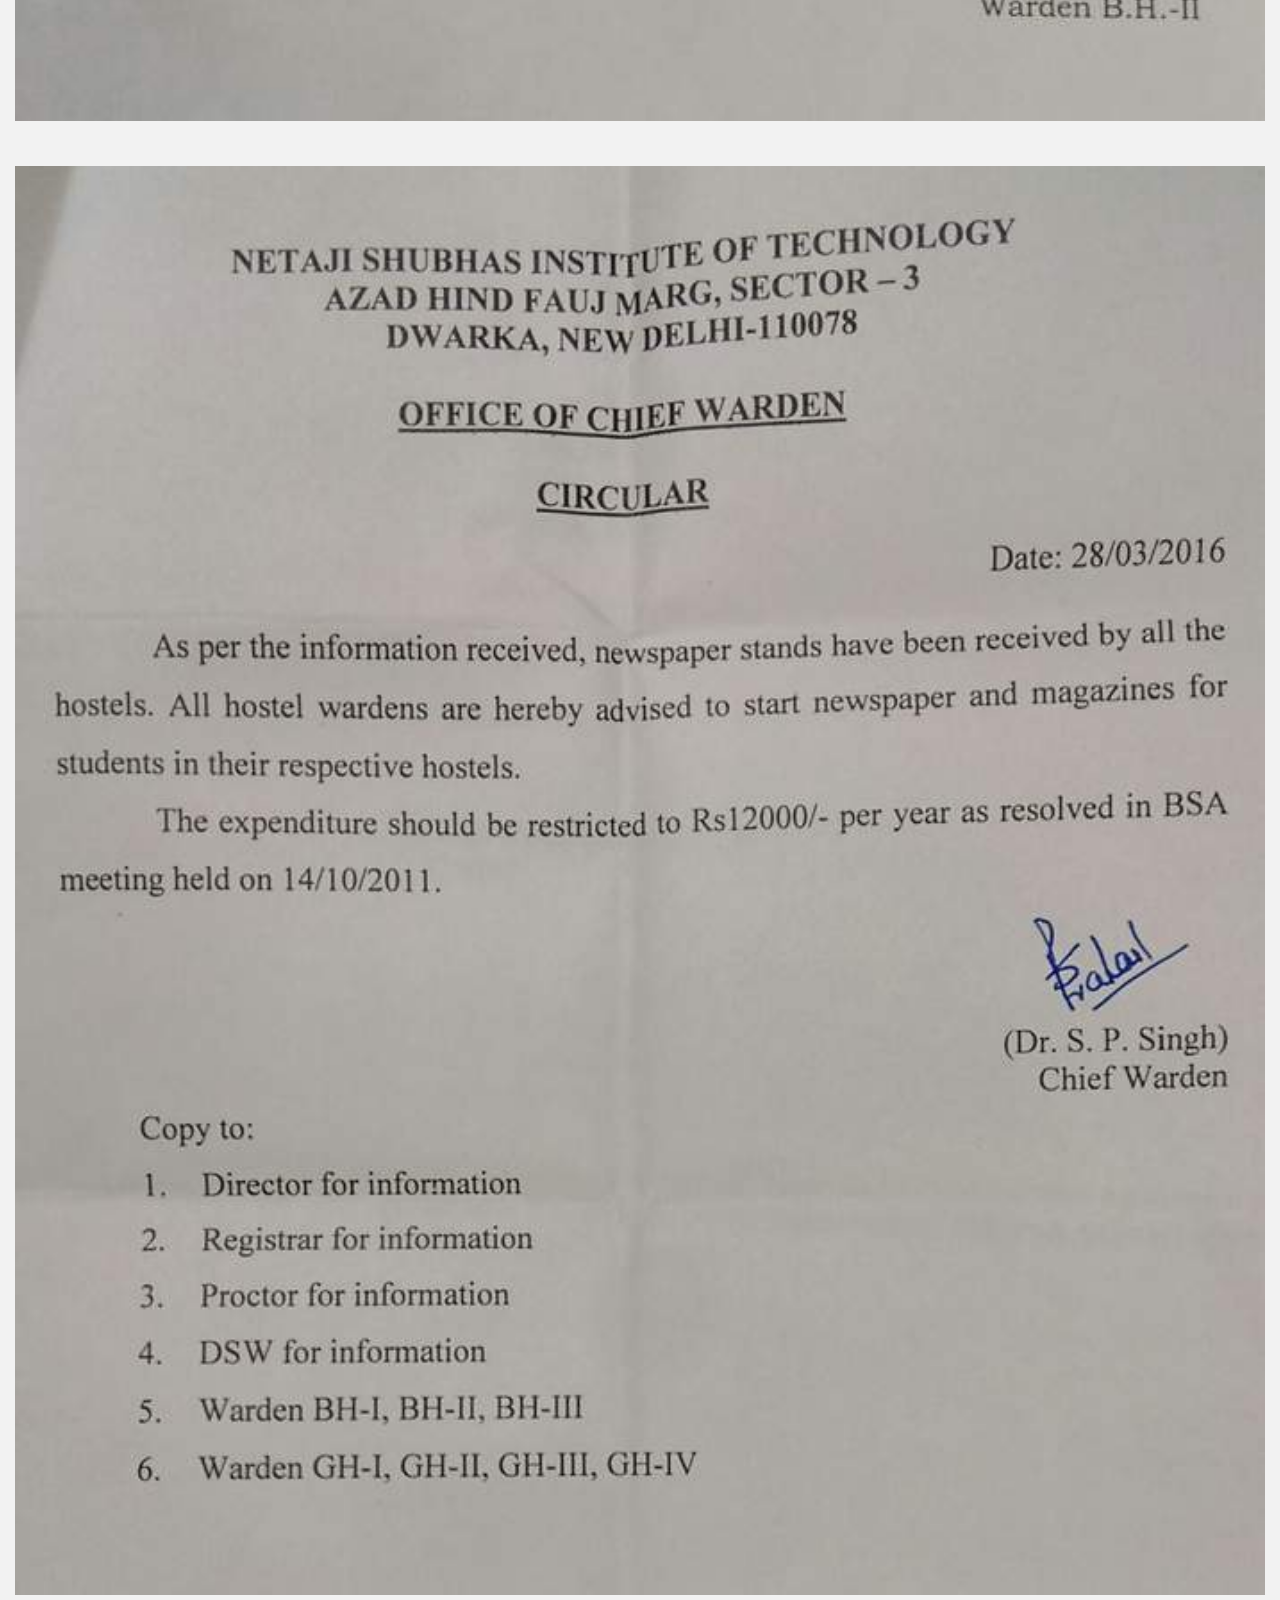
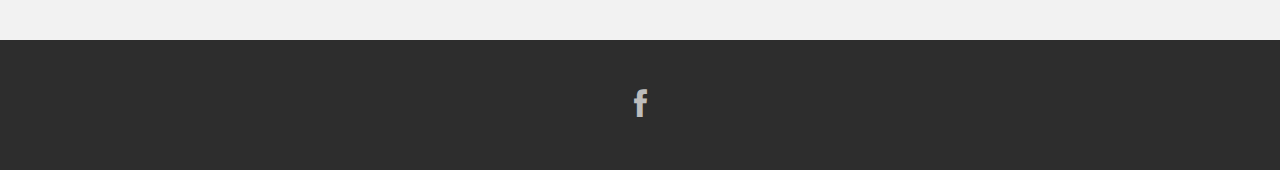
<file: notice.html>
<!DOCTYPE html>
<html lang="en">
  <head>
    <meta charset="utf-8">
    <meta http-equiv="X-UA-Compatible" content="IE=edge">
    <meta name="viewport" content="width=device-width, initial-scale=1.0">
    <meta name="description" content="NSIT’s hostel provide a wide range of facilities to ensure that students enjoy a vibrant campus life, while simultaneously accommodating a large number of students. A total of four hostel buildings (BH1, BH2, BH3, BH4) are present for male students, one for each year. There are two girls’ hostels (GH). Each hostel is well maintained with staff working overtime to ensure that students live comfortably inside the building premises. The hostel buildings are located close to the canteens as well as the administrative block (where classes ensue). Mess food is nutritious with a different menu for each day of the week.">
    <meta name="author" content="bh2nsit NSIT">
    <link rel="shortcut icon" href="assets/ico/favicon.png">

    <title>bh2nsit - NOTICE</title>

    <!-- Bootstrap core CSS -->
    <link href="assets/css/bootstrap.css" rel="stylesheet">
    <link href="assets/css/font-awesome.min.css" rel="stylesheet">

    <!-- Custom styles for this template -->
    <link href="assets/css/main.css" rel="stylesheet">


    <!-- HTML5 shim and Respond.js IE8 support of HTML5 elements and media queries -->
    <!--[if lt IE 9]>
      <script src="https://oss.maxcdn.com/libs/html5shiv/3.7.0/html5shiv.js"></script>
      <script src="https://oss.maxcdn.com/libs/respond.js/1.3.0/respond.min.js"></script>
    <![endif]-->
  </head>

  <body>

    <!-- Fixed navbar -->
    <div class="navbar navbar-inverse navbar-fixed-top">
      <div class="container">
        <div class="navbar-header">
          <button type="button" class="navbar-toggle" data-toggle="collapse" data-target=".navbar-collapse">
            <span class="icon-bar"></span>
            <span class="icon-bar"></span>
            <span class="icon-bar"></span>
          </button>
          <a class="navbar-brand" href="index.html"><img class="logo"src="assets/img/logo.jpg"></a>
        </div>
        <div class="navbar-collapse collapse">
          <ul class="nav navbar-nav navbar-right">
            <li class="active"><a href="index.html">HOME</a></li>
            <li><a href="notice.html">NOTICE</a></li>
            <li><a href="administration.html">ADMINISTRATION</a></li>
            <li><a href="committee.html">COMMITTEE</a></li>
            <li><a href="rules.html">RULES</a></li>
            <li><a data-toggle="modal" data-target="#myModal" href="#myModal"><i class="fa fa-envelope-o"></i></a></li>
          </ul>
        </div><!--/.nav-collapse -->
      </div>
    </div>
<br>
<div class="m">
  <div class="container">
  <img style="width:100%;"src="images/not5.jpg">
  <br><br>
<br>
<img style="width:100%;"src="images/not6.jpg">
  <br><br>
<br>
<img style="width:100%;"src="images/not7.jpg">
  <br><br>
<br>
<img style="width:100%;"src="images/not8.jpg">
  <br><br>
<br>
<img style="width:100%;"src="images/not9.jpg">
  <br><br>
<br>
<img style="width:100%;"src="images/not10.jpg">
  <br><br>
<br>
<img style="width:100%;"src="images/not11.jpg">
  <br><br>
<br>
<img style="width:100%;"src="images/not12.jpg">
  <br><br>
<br>
<img style="width:100%;"src="images/not13.jpg">
  <br><br>
<br>


  
</div>
</div>
	<!-- FOOTER -->
	<div id="f">
		<div class="container">
			<div class="row centered">
				<a href="https://www.facebook.com/boyshostelnsit/?fref=ts&ref=br_tf"><i class="fa fa-facebook"></i></a>
		
			</div><!-- row -->
		</div><!-- container -->
	</div><!-- Footer -->


	<!-- MODAL FOR CONTACT -->
	<!-- Modal -->
	<div class="modal fade" id="myModal" tabindex="-1" role="dialog" aria-labelledby="myModalLabel" aria-hidden="true">
	  <div class="modal-dialog">
	    <div class="modal-content">
	      <div class="modal-header">
	        <button type="button" class="close" data-dismiss="modal" aria-hidden="true">&times;</button>
	        <h4 class="modal-title" id="myModalLabel">contact us</h4>
	      </div>
	      <div class="modal-body">
		        <div class="row centered">
		        	<p>We are available 24/7, so don't hesitate to contact us.</p>
		        	<p>
		        		Boys Hostel<br/>
						NSIT College<br/>
						Dwarka<br/>
						Delhi-110078
		        	</p>
		        	<div id="mapwrap">
		<iframe height="300" width="100%" frameborder="0" scrolling="no" marginheight="0" marginwidth="0" src="https://www.google.es/maps?t=m&amp;ie=UTF8&amp;ll=28.6123527,77.0345874&amp;spn=67.34552,156.972656&amp;z=16&amp;output=embed"></iframe>
					</div>	
		        </div>
	      </div>
	      <div class="modal-footer">
	        <button type="button" class="btn btn-danger" data-dismiss="modal">Exit</button>
	      </div>
	    </div><!-- /.modal-content -->
	  </div><!-- /.modal-dialog -->
	</div><!-- /.modal -->


    <!-- Bootstrap core JavaScript
    ================================================== -->
    <!-- Placed at the end of the document so the pages load faster -->
    <script src="https://code.jquery.com/jquery-1.10.2.min.js"></script>
    <script src="assets/js/bootstrap.min.js"></script>
  </body>
</html>
</file>
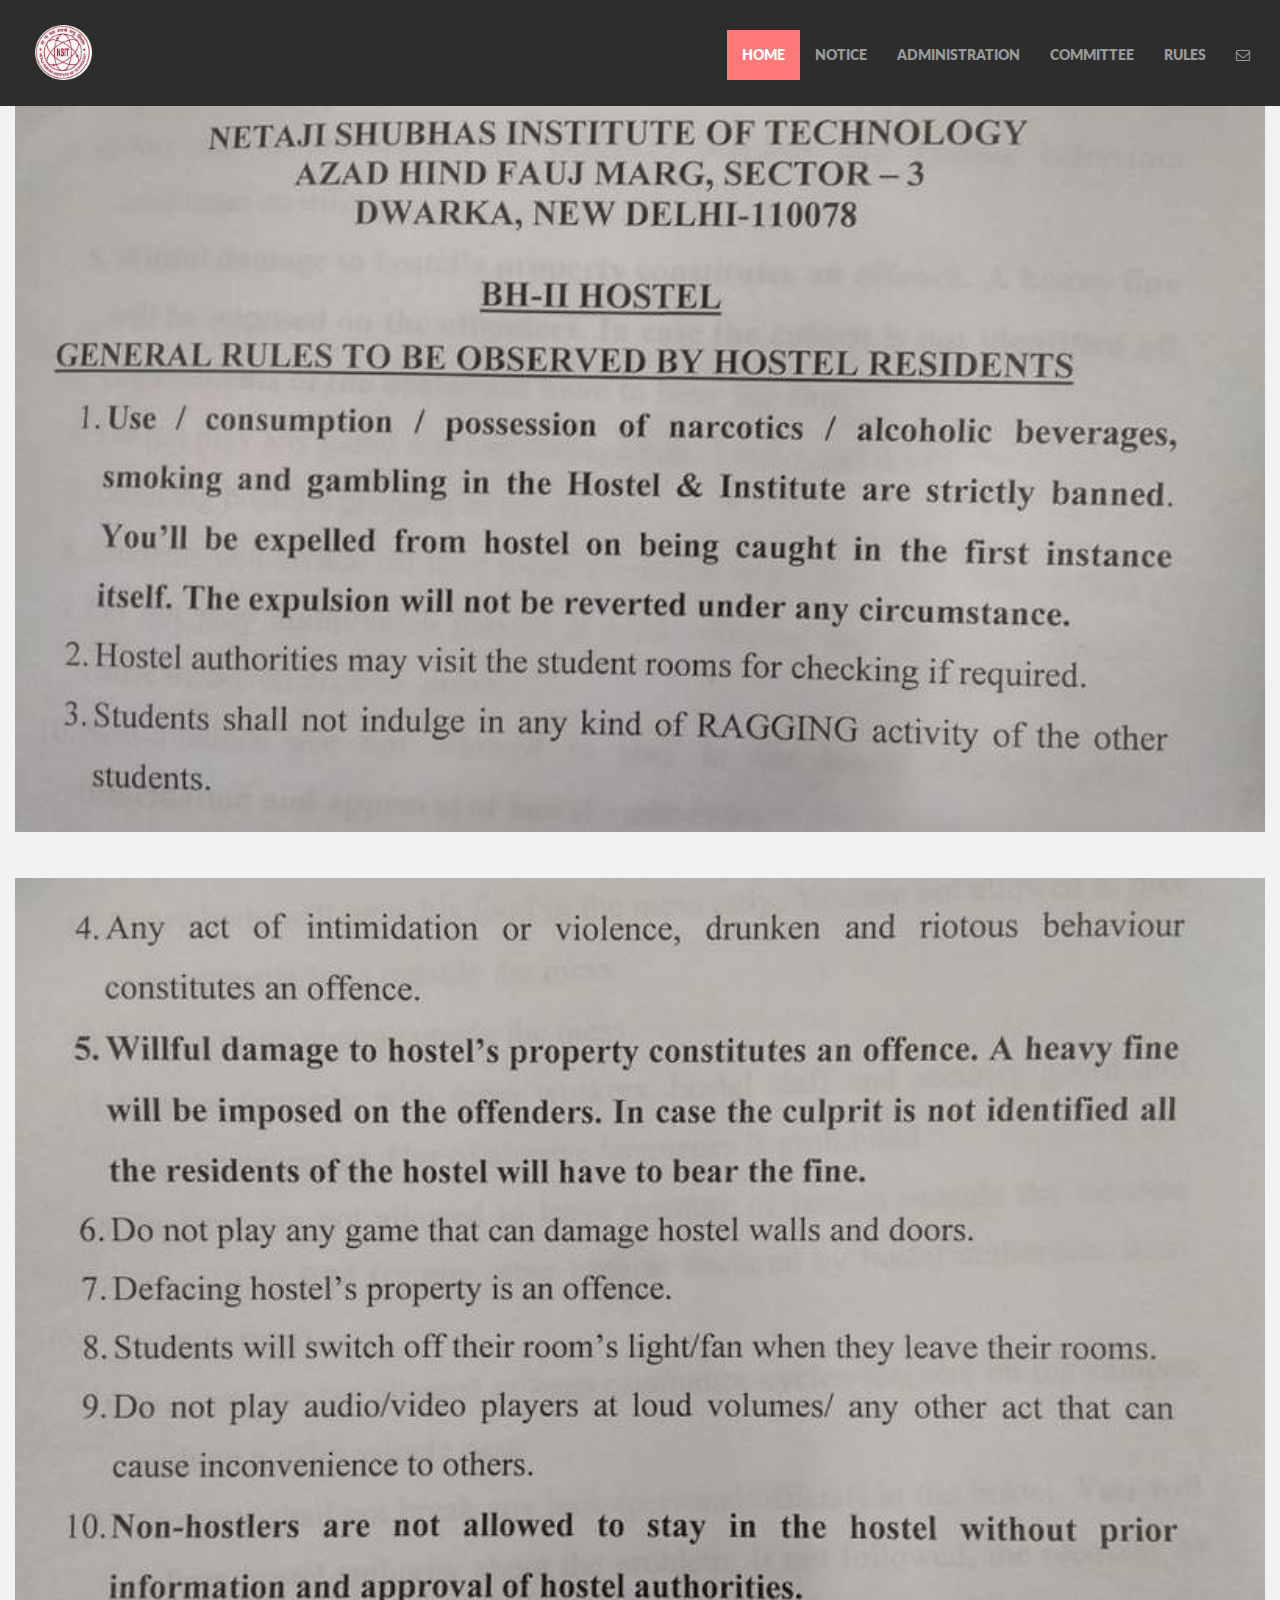
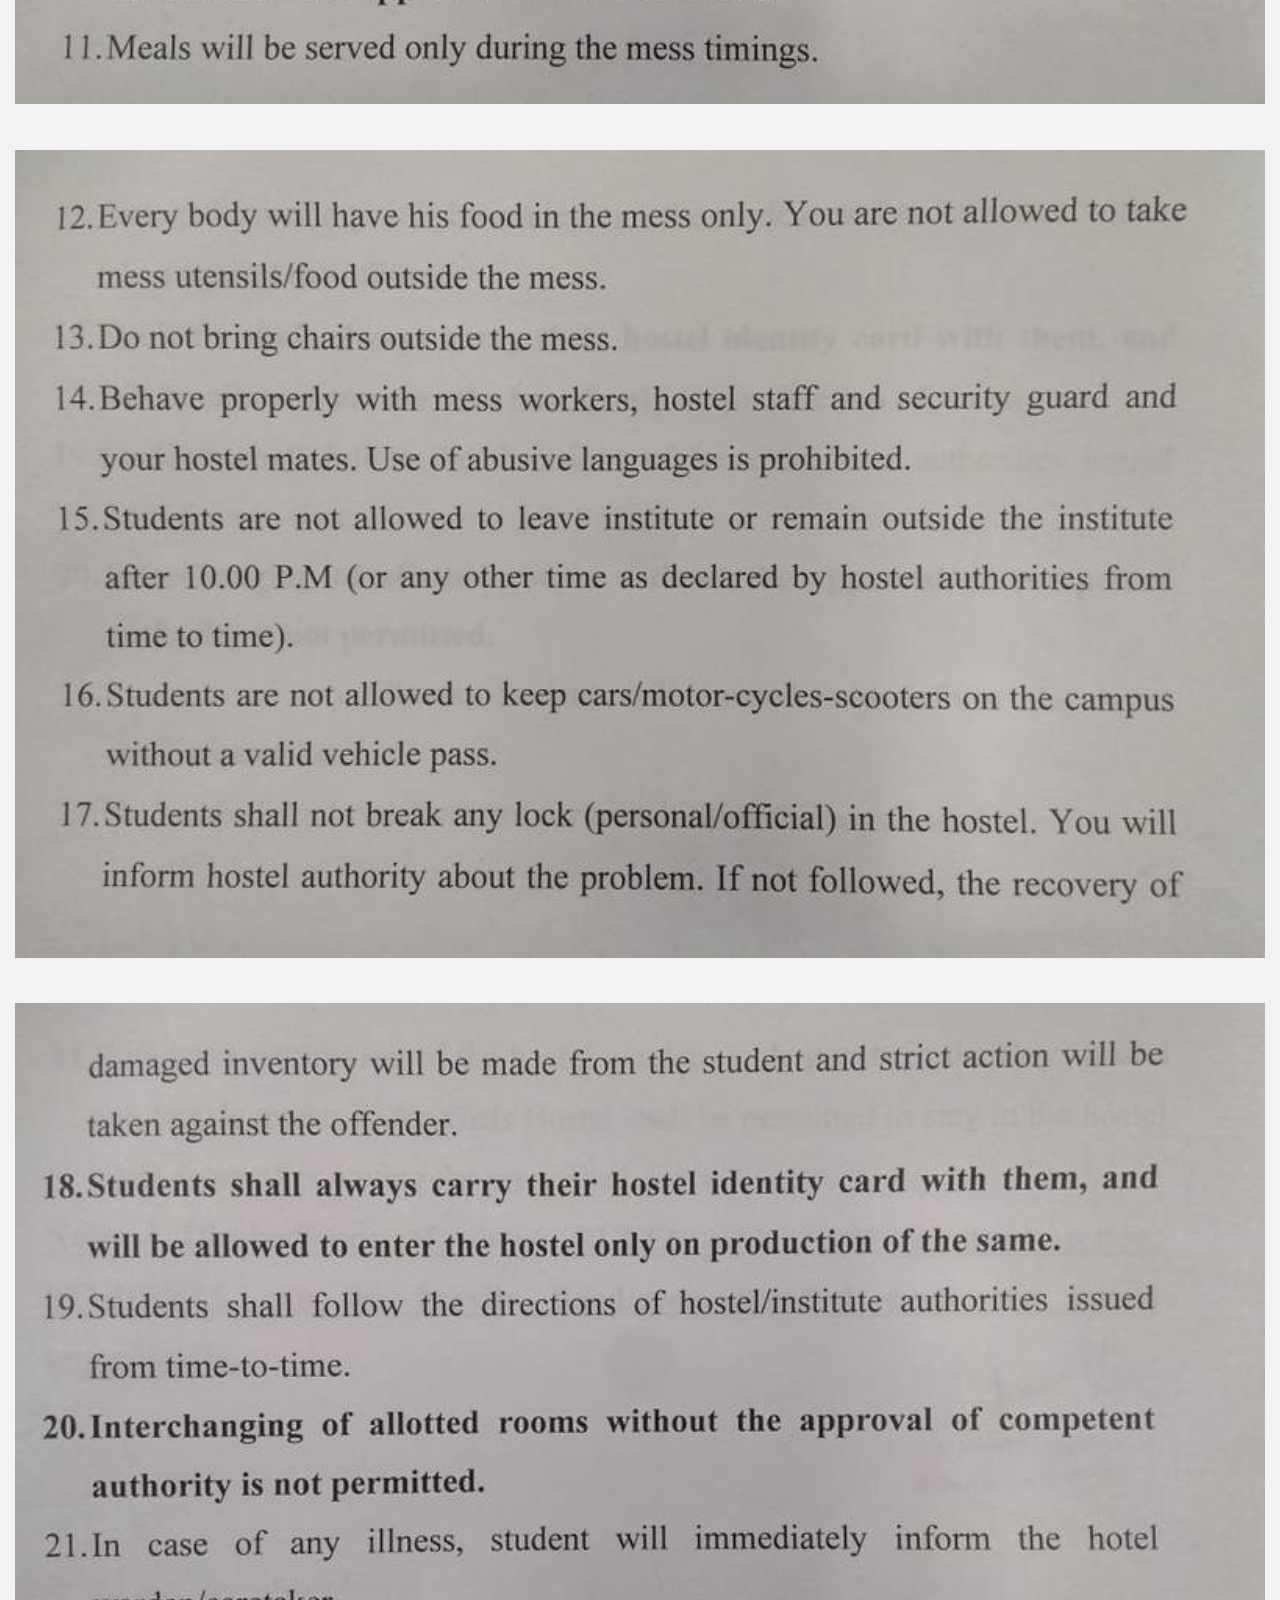
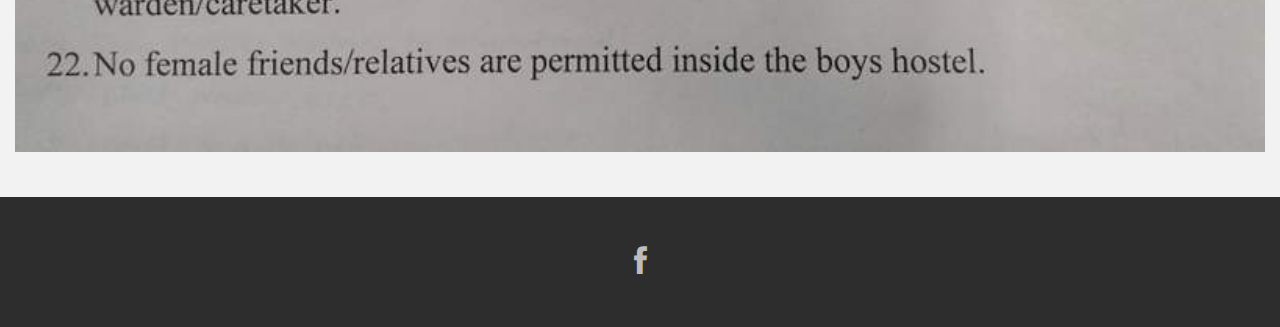
<file: rules.html>
<!DOCTYPE html>
<html lang="en">
  <head>
    <meta charset="utf-8">
    <meta http-equiv="X-UA-Compatible" content="IE=edge">
    <meta name="viewport" content="width=device-width, initial-scale=1.0">
    <meta name="description" content="NSIT’s hostel provide a wide range of facilities to ensure that students enjoy a vibrant campus life, while simultaneously accommodating a large number of students. A total of four hostel buildings (BH1, BH2, BH3, BH4) are present for male students, one for each year. There are two girls’ hostels (GH). Each hostel is well maintained with staff working overtime to ensure that students live comfortably inside the building premises. The hostel buildings are located close to the canteens as well as the administrative block (where classes ensue). Mess food is nutritious with a different menu for each day of the week.">
    <meta name="author" content="bh2nsit NSIT">
    <link rel="shortcut icon" href="assets/ico/favicon.png">

    <title>bh2nsit - RULES</title>

    <!-- Bootstrap core CSS -->
    <link href="assets/css/bootstrap.css" rel="stylesheet">
    <link href="assets/css/font-awesome.min.css" rel="stylesheet">

    <!-- Custom styles for this template -->
    <link href="assets/css/main.css" rel="stylesheet">


    <!-- HTML5 shim and Respond.js IE8 support of HTML5 elements and media queries -->
    <!--[if lt IE 9]>
      <script src="https://oss.maxcdn.com/libs/html5shiv/3.7.0/html5shiv.js"></script>
      <script src="https://oss.maxcdn.com/libs/respond.js/1.3.0/respond.min.js"></script>
    <![endif]-->
  </head>

  <body>

    <!-- Fixed navbar -->
    <div class="navbar navbar-inverse navbar-fixed-top">
      <div class="container">
        <div class="navbar-header">
          <button type="button" class="navbar-toggle" data-toggle="collapse" data-target=".navbar-collapse">
            <span class="icon-bar"></span>
            <span class="icon-bar"></span>
            <span class="icon-bar"></span>
          </button>
          <a class="navbar-brand" href="index.html"><img class="logo"src="assets/img/logo.jpg"></a>
        </div>
        <div class="navbar-collapse collapse">
          <ul class="nav navbar-nav navbar-right">
            <li class="active"><a href="index.html">HOME</a></li>
            <li><a href="notice.html">NOTICE</a></li>
            <li><a href="administration.html">ADMINISTRATION</a></li>
            <li><a href="committee.html">COMMITTEE</a></li>
            <li><a href="rules.html">RULES</a></li>
            <li><a data-toggle="modal" data-target="#myModal" href="#myModal"><i class="fa fa-envelope-o"></i></a></li>
          </ul>
        </div><!--/.nav-collapse -->
      </div>
    </div>
<br>
<div class="m">
<div class="container">
  <img style="width:100%;"src="images/rul1.jpg">
  <br>
<br>
<br>
  <img style="width:100%;"src="images/rul2.jpg">
  <br><br>
<br>

  <img style="width:100%;"src="images/rul3.jpg">
  <br><br>
<br>

  <img style="width:100%;"src="images/rul4.jpg">
  <br><br>
<br>

  



</div>
</div>
	<!-- FOOTER -->
	<div id="f">
		<div class="container">
			<div class="row centered">
				<a href="https://www.facebook.com/boyshostelnsit/?fref=ts&ref=br_tf"><i class="fa fa-facebook"></i></a>
		
			</div><!-- row -->
		</div><!-- container -->
	</div><!-- Footer -->


	<!-- MODAL FOR CONTACT -->
	<!-- Modal -->
	<div class="modal fade" id="myModal" tabindex="-1" role="dialog" aria-labelledby="myModalLabel" aria-hidden="true">
	  <div class="modal-dialog">
	    <div class="modal-content">
	      <div class="modal-header">
	        <button type="button" class="close" data-dismiss="modal" aria-hidden="true">&times;</button>
	        <h4 class="modal-title" id="myModalLabel">contact us</h4>
	      </div>
	      <div class="modal-body">
		        <div class="row centered">
		        	<p>We are available 24/7, so don't hesitate to contact us.</p>
		        	<p>
		        		Boys Hostel<br/>
						NSIT College<br/>
						Dwarka<br/>
						Delhi-110078
		        	</p>
		        	<div id="mapwrap">
		<iframe height="300" width="100%" frameborder="0" scrolling="no" marginheight="0" marginwidth="0" src="https://www.google.es/maps?t=m&amp;ie=UTF8&amp;ll=28.6123527,77.0345874&amp;spn=67.34552,156.972656&amp;z=16&amp;output=embed"></iframe>
					</div>	
		        </div>
	      </div>
	      <div class="modal-footer">
	        <button type="button" class="btn btn-danger" data-dismiss="modal">Exit</button>
	      </div>
	    </div><!-- /.modal-content -->
	  </div><!-- /.modal-dialog -->
	</div><!-- /.modal -->


    <!-- Bootstrap core JavaScript
    ================================================== -->
    <!-- Placed at the end of the document so the pages load faster -->
    <script src="https://code.jquery.com/jquery-1.10.2.min.js"></script>
    <script src="assets/js/bootstrap.min.js"></script>
  </body>
</html>
</file>
<file: assets/css/main.css>
/*
 * Author: Carlos Alvarez
 * URL: http://alvarez.is
 *
 * Project Name: SPOT - Free Bootstrap 3 Theme
 * Version: 1.0
 * URL: http://blacktie.co
 */
 
/* FONTS */
@import url(http://fonts.googleapis.com/css?family=Lato:300,400,700,900);
@import url(http://fonts.googleapis.com/css?family=Raleway:400,300,700,900);

/* OVERALL ASPECT */

body {
  background-color: #f2f2f2;
    font-family: "Lato";
    font-weight: 300;
    font-size: 16px;
    color: #555;

    -webkit-font-smoothing: antialiased;
    -webkit-overflow-scrolling: touch;
    
    margin-top: 70px;
}

/* Titles */
h1, h2, h3, h4, h5, h6 {
    font-family: "Raleway";
    font-weight: 300;
    color: #333;
}


/* Paragraph & Typographic */
p {
    line-height: 28px;
    margin-bottom: 25px;
}

.centered {
    text-align: center;
}

/* Links */
a {
    color: #f85c37;
    word-wrap: break-word;

    -webkit-transition: color 0.1s ease-in, background 0.1s ease-in;
    -moz-transition: color 0.1s ease-in, background 0.1s ease-in;
    -ms-transition: color 0.1s ease-in, background 0.1s ease-in;
    -o-transition: color 0.1s ease-in, background 0.1s ease-in;
    transition: color 0.1s ease-in, background 0.1s ease-in;
}

a:hover,
a:focus {
    color: #7b7b7b;
    text-decoration: none;
    outline: 0;
}

a:before,
a:after {
    -webkit-transition: color 0.1s ease-in, background 0.1s ease-in;
    -moz-transition: color 0.1s ease-in, background 0.1s ease-in;
    -ms-transition: color 0.1s ease-in, background 0.1s ease-in;
    -o-transition: color 0.1s ease-in, background 0.1s ease-in;
    transition: color 0.1s ease-in, background 0.1s ease-in;
}

 hr {
    display: block;
    height: 1px;
    border: 0;
    border-top: 1px solid #ccc;
    margin: 1em 0;
    padding: 0;
}


.navbar {
	font-weight: 800;
	font-size: 14px;
	padding-top: 10px;
	padding-bottom: 10px;
}

.navbar-inverse {
	background: #2d2d2d;
	border-color: #2d2d2d;
}

.navbar-inverse .navbar-nav > .active > a {
	background: #ff7878
}

.navbar-inverse .navbar-brand {
	color: #999999;
	font-weight: bolder;
	font-size: 22px;
	letter-spacing: 1px;
}

.navbar-inverse .navbar-brand i {
	color: #ff7878;
	font-size: 22px;
	letter-spacing: 1px;
}
.navbar-right{
    padding-top: 20px;
}

/*TILT*/
.tilt {
  -webkit-transition: all 0.5s ease;
     -moz-transition: all 0.5s ease;
       -o-transition: all 0.5s ease;
      -ms-transition: all 0.5s ease;
          transition: all 0.5s ease;
}
 
.tilt:hover {
  -webkit-transform: rotate(-10deg);
     -moz-transform: rotate(-10deg);
       -o-transform: rotate(-10deg);
      -ms-transform: rotate(-10deg);
          transform: rotate(-10deg);
}

/* ==========================================================================
   Wrap Sections
   ========================================================================== */

#headerwrap {
	background: url(../img/header-bg.jpg) no-repeat center top;
	margin-top: -10px;
	padding-top:20px;
	text-align:center;
	background-attachment: relative;
	background-position: center center;
	min-height: 650px;
	width: 100%;
	
    -webkit-background-size: 100%;
    -moz-background-size: 100%;
    -o-background-size: 100%;
    background-size: 100%;

    -webkit-background-size: cover;
    -moz-background-size: cover;
    -o-background-size: cover;
    background-size: cover;
}

#headerwrap h1 {
	margin-top: 100px;
	color: white;
	font-size: 70px;
	font-weight: 300;
	letter-spacing: 3px;
}

#headerwrap h2 {
	color: white;
	font-size: 40px;
	font-weight: 700;
	letter-spacing: 2px;
	text-transform: uppercase;
}

/* Dark Grey Wrap */
#dg {
	background: #e0e0e0;
	padding-top: 70px;
	padding-bottom: 70px;
	text-align: center;
}

#dg h4 {
	font-weight: 700;
}

/* Light Grey */
#lg {
	background: #ebebeb;
	padding-top: 70px;
	padding-bottom: 70px;
	text-align: center;
}

#lg h4 {
	font-weight: 700;
}


/* Red Wrap */
#r {
	background: #ff7878;
	padding-top: 35px;
	padding-bottom: 35px;
}

#r h4 {
	color: white;
	font-weight: 700;
}

#r p {
	color: white;
}

/* Blue Wrap */

#blue {
	background: grey;
	padding-top: 35px;
	padding-bottom: 35px;
}

#blue h4 {
	color: white;
	font-weight: 700;
}

#blue p {
	color: white;
}



/* Footer Wrap */
#f {
	background: #2d2d2d;
	padding-top: 30px;
	padding-bottom: 30px;
}

#f i {
	color: #bdbdbd;
	font-size: 30px;
	padding: 20px;
}

#f i:hover {
	color: #ff7878;
}

/****** SECTIONS *****/

.w {
	padding-top: 35px;
}

.w h4 {
	font-weight: 700;
}

.w i {
	color: #ff7878;
	font-size: 30px;
}


.wb {
	padding-top: 35px;
	margin-bottom: 0px;
}

.wb h4 {
	font-weight: 700;
}

.desc {
	padding-top: 35px;
}

.desc h4 {
	font-weight: 700;
}

.desc i {
	color: #ff7878;
	font-size: 12px;
	padding: 5px;
}

/***** MODAL CONTACT *****/
.modal-content {
	border-radius: 0px;

}

.modal-header {
	background: #bdbdbd;
	color: white;
}

.modal-header h4 {
	font-weight: 700;
}

.modal-body {
	background: #f2f2f2;
    font-family: "Lato";
    font-weight: 300;
    font-size: 16px;
    color: #555;
}

.modal-footer {
	background: #f2f2f2;
	margin-top: 0px; 
}

/* ==========================================================================
   Pricing Tables
   ========================================================================== */
   
.pricing-option {
    padding-bottom: 40px;
}

.pricing-option .pricing-top {
    position: relative;
    background: #222;
    color: white;
    text-align: center;
    font-weight: bold;

    padding: 40px 20px 30px 20px;
    -webkit-box-sizing: border-box;
    -moz-box-sizing: border-box;
    box-sizing: border-box;
}

.pricing-option .pricing-top .special-label {
    display: block;
    width: 100%;
    position: absolute;
    top: 0;
    left: 0;
    background: #1abc9c;
    text-transform: uppercase;
    font-size: 15px;
    font-weight: bold;
    padding: 3px 0;
}

.special .pricing-top {
    background: black;
}

.pricing-option .pricing-edition {
    text-transform: uppercase;
    display: block;
    font-size: 25px;
    letter-spacing: 8px;
}

.pricing-option .price {
    display: inline-block;
    position: relative;
}

.pricing-option .price sup {
    position: absolute;
    top: 50px;
    left: -10px;
    font-size: 24px;
}

.pricing-option .price .price-amount {
    font-size: 108px;
    letter-spacing: -4px;
}

.pricing-option .price small {
    position: relative;
    left: -10px;
    font-size: 18px;
}

.pricing-option ul {
    list-style: none;
    margin: 0;
    background: #eee;
    text-align: center;
    padding-left: 0px;
}

.pricing-option ul li {
    border-bottom: solid 1px #e1e1e1;
    padding-top: 20px;
    padding-bottom: 20px;
}

.pricing-option .pricing-signup {
    display: block;
    text-align: center;
    font-size: 18px;
    font-weight: bold;
    padding: 15px 10px;
    color: white;
    background: #1abc9c;
}

.pricing-option .pricing-signup:hover {
    background: #ff7878;
}
.logo{
    
    padding-left: 20px;
    width: 45%;
    height: 45%;
}

b,h2{
    color: #ff7878;
}
.admin{
    padding-top: 50px;
    display: flex;
    flex-direction: row;
    justify-content: space-around;
    flex-wrap: Wrap;
}
.aa{
    width: 200px;
    height: 200px;
}
h3{
    color: white;
}
#dg{
    background-color: #101010;
}
.parah{
    padding-left: 90px;
    padding-right: 90px;
    text-align: center;
    color: white;
}

.hea{
    width: 60%;
}
.heaa{
    list-style-type: none;
    display: flex;
    justify-content:space-around;
    flex-wrap:Wrap;
       flex-direction: row;
}
.pic{
    width: 210px;
    height: 210px;
}
</file>
